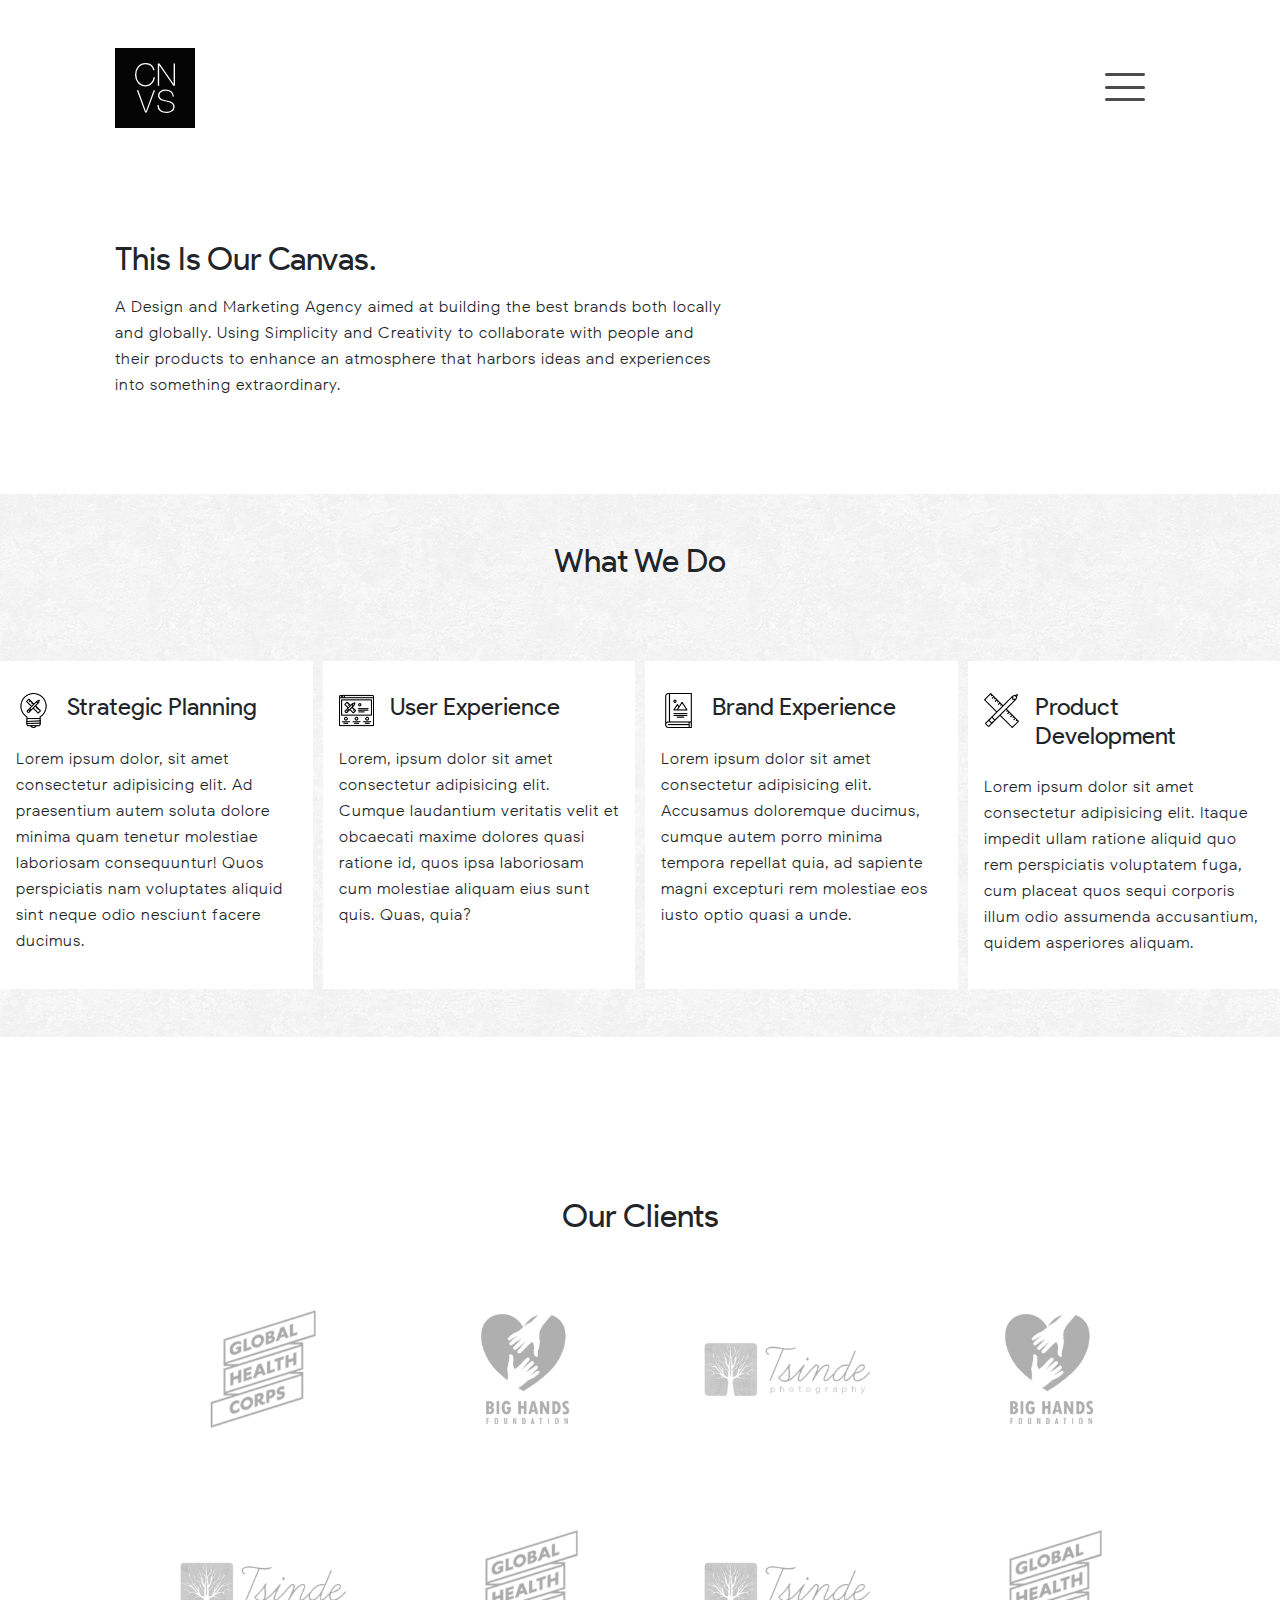
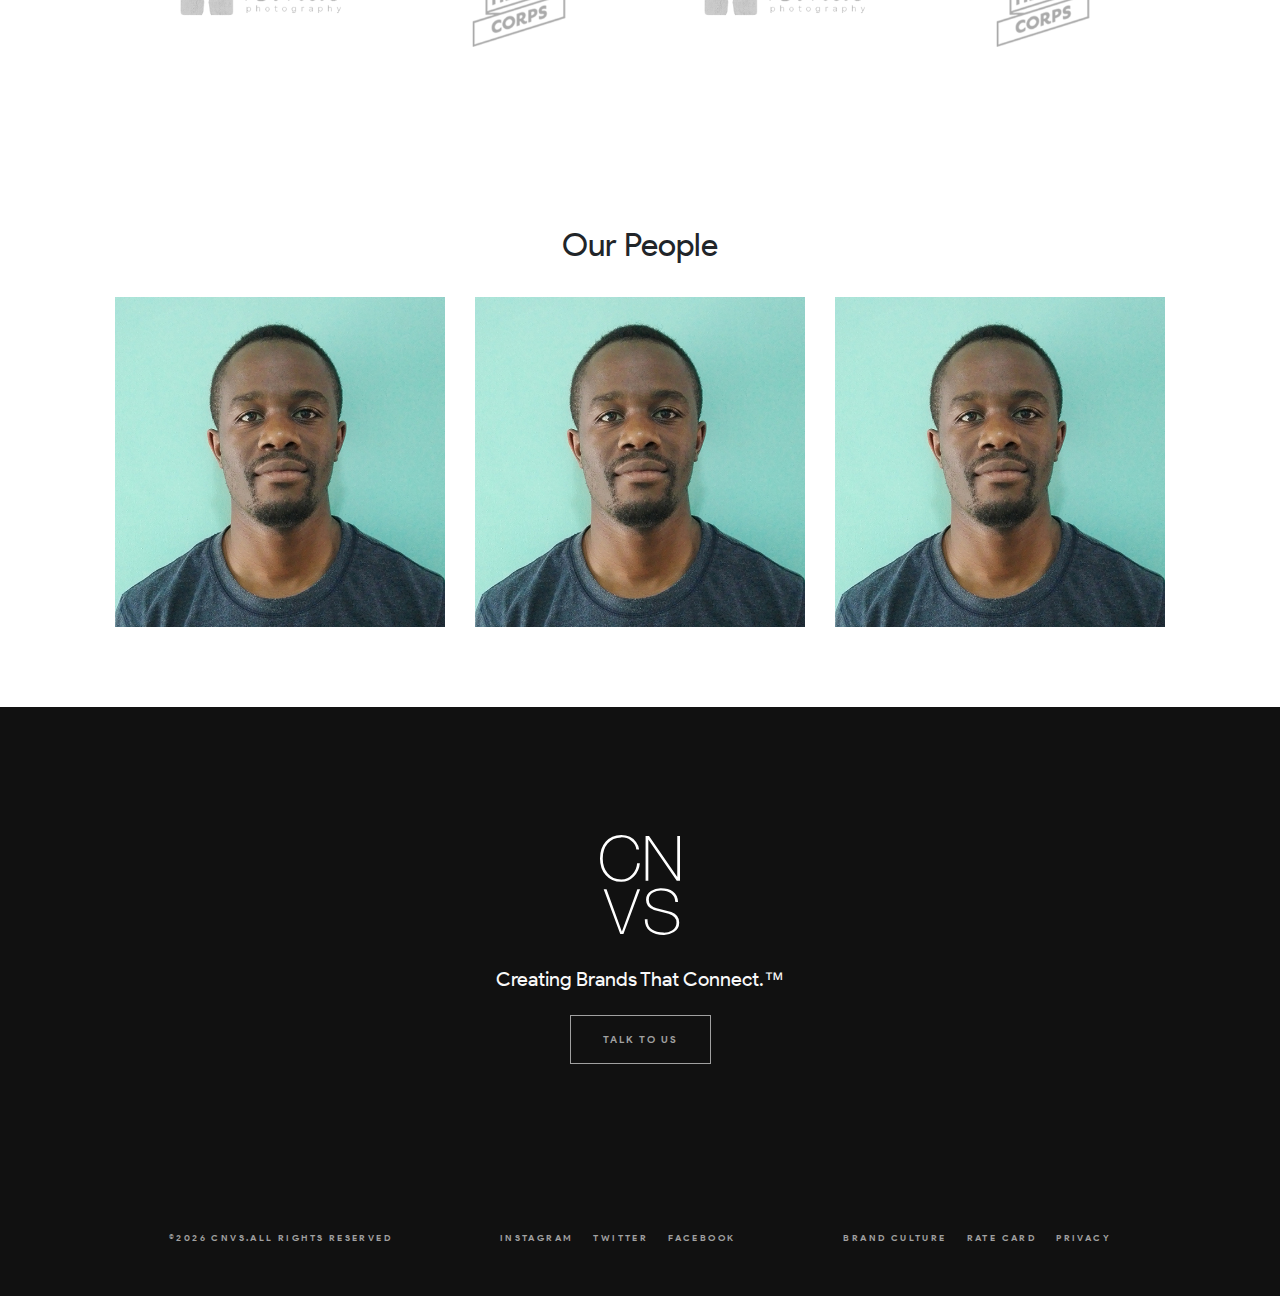
<file: about.html>
<!DOCTYPE html>
<html lang="en">
<head>
    <meta charset="UTF-8">
    <meta name="viewport" content="width=device-width, initial-scale=1.0">
    <meta http-equiv="X-UA-Compatible" content="ie=edge">


    <!---->
    <title>Canvas Agency | Create.Connect</title>
    <!---->
    <link rel="stylesheet" href="css/main.css">
    <link rel="stylesheet" href="css/bootstrap.min.css">
    <link rel="stylesheet" href="css/fontawesome.css">
    <link rel="stylesheet" href="css/owl.carousel.min.css">

    <link rel="shortcut icon" href="img/core-img/favicon.ico" type="image/x-icon">

</head>
<body>
    <!-- Preloader Start -->
    <div id="preloader">
        <div class="cnvs-load"></div>
        <img src="img/core-img/cnvs_favicon.ico" alt="logo">
    </div>

    <!-- ****** Header Area Start ****** -->
    <header class="header_area" id="cnvs-nav-area">
        <div class="container">
            <div class="row">
                <div class="col-12 d-flex cnv_nav">
                    <div class="logo_area">
                        <a class="d-flex align-items-center justify-content-center" href="index.html"><img src="img/core-img/cnvs-logo.svg" alt="logo"></a>
                    </div>
                    <div class="menu-open-close d-flex align-items-center justify-content-center">
                        <div id="nav-icon">
                            <span></span>
                            <span></span>
                            <span></span>
                        </div>
                    </div>
                </div>
            </div>
        </div>
    </header>
    <!-- ****** Header Area End ****** -->

       <!-- ****** Menu Area Start ****** -->
       <div class="cnvs-menu-area">
            
        <!-- Navigation Page Section -->
        <div class="cnvs-main-menu h-100 d-flex align-items-center">
            <div class="container">
                <div class="row">
                    <nav class="navbar navbar-expand-lg">
                        <div class="" id="cnvs-nav">
                            <ul class="navbar-nav" id="fplusNav">
                                <li class="nav-item active">
                                    <a class="nav-link" href="work.html">Work</a>
                                </li>
                                <li class="nav-item">
                                    <a class="nav-link" href="processes.html">Our Process</a>
                                </li>
                                <li class="nav-item">
                                    <a class="nav-link" href="about.html">About</a>
                                </li>
                                <li class="nav-item">
                                    <a class="nav-link" href="contact.html">Contact</a>
                                </li>
                            </ul>
                        </div>
                    </nav>    
                </div>
                <nav class="navbar navbar-expand-lg nav-footnote">
                    <div class="row">
                        <div class="footnote">
                            <div class="social-links">
                                <ul>
                                    <li><a href="https://www.instagram.com/cnvsagency/">Instagram</a></li>
                                    <li><a href="http://">Twitter</a></li>
                                    <li><a href="http://">Facebook</a></li>
                                </ul>
                            </div>
                       </div>
                    </div>
                </nav>
            </div>
            
        </div>
    </div>
    <!-- ****** Menu Area End ****** -->

 

    <!-- ****** Welcome Area Start ****** -->
    <section class="cnvs-hero-area" id="home">
        <div class="container">
            <div class="hero-content-area d-flex justify-content-end">
                <div class="hero-text">
                    <h2>This is Our Canvas.</h2>
                    <p>A Design and Marketing Agency aimed at building the best brands both locally and globally. Using Simplicity and Creativity to collaborate with people and their products to enhance an atmosphere that harbors ideas and experiences into something extraordinary. </p>
                </div>
            </div>
        </div>
    </section>

    <section class="cnvs-services custom-bg"> 
        <div class="container-fluid">
            <div class="services-content-area d-flex ">
                    <div class="col-md-12 services-title ">
                        <h2>What We Do</h2>
                    </div>
                </div>
            </div>
            
                <div class="services-tabs owl-carousel owl-theme">
                    <div class="item">
                        <h4><i><img src="img/brand-icons/039-lightbulb.png" alt="" srcset=""></i>Strategic Planning</h4>
                        <p>Lorem ipsum dolor, sit amet consectetur adipisicing elit. Ad praesentium autem soluta dolore minima quam tenetur molestiae laboriosam consequuntur! Quos perspiciatis nam voluptates aliquid sint neque odio nesciunt facere ducimus.</p>
                    </div>
                    <div class="item">
                        <h4><i><img src="img/brand-icons/035-website.png" alt="" srcset=""></i> User Experience</h4>
                        <p>Lorem, ipsum dolor sit amet consectetur adipisicing elit. Cumque laudantium veritatis velit et obcaecati maxime dolores quasi ratione id, quos ipsa laboriosam cum molestiae aliquam eius sunt quis. Quas, quia?</p>
                    </div>
                    <div class="item">
                        <h4><i><img src="img/brand-icons/002-book.png" alt="" srcset=""></i>Brand Experience</h4>
                        <p>Lorem ipsum dolor sit amet consectetur adipisicing elit. Accusamus doloremque ducimus, cumque autem porro minima tempora repellat quia, ad sapiente magni excepturi rem molestiae eos iusto optio quasi a unde.</p>
                    </div>
                    <div class="item">
                        <h4><i><img src="img/brand-icons/016-pencil.png" alt="" srcset=""></i>Product Development</h4>
                        <p>Lorem ipsum dolor sit amet consectetur adipisicing elit. Itaque impedit ullam ratione aliquid quo rem perspiciatis voluptatem fuga, cum placeat quos sequi corporis illum odio assumenda accusantium, quidem asperiores aliquam.</p>
                    </div>
                    <div class="item">
                        <h4><i><img src="img/brand-icons/041-vector.png" alt="" srcset=""></i>Service 5</h4>
                        <p>Lorem ipsum dolor sit, amet consectetur adipisicing elit. A labore et tempora, maxime, unde aliquid earum adipisci neque placeat sunt mollitia ducimus provident facere omnis. Nemo dolore debitis vel! Libero.</p>
                    </div>
                    <div class="item">
                        <h4><i><img src="img/brand-icons/044-coffee cup.png" alt="" srcset=""></i>Service 6</h4>
                        <p>Lorem ipsum, dolor sit amet consectetur adipisicing elit. Vel nesciunt praesentium nisi mollitia, aperiam ea voluptatibus, sequi quo maiores in itaque vero commodi enim beatae perferendis dolorum quos dicta? Dolor.</p>
                    </div>
            </div> 
            
    
    </section>

    <!-- <section class="cnvs-services bg-gray">
        <div class="container">
         <div class="services-content-area d-flex ">
                <div class="row">
                    <div class="col-md-12 services-title">
                        <h2>What We Do</h2>
                    </div>
                <div class="col-md-4">
                    <div class="service-area">
                        <h5>1. Strategy & Content</h5>
                        <li>Content Strategy</li>
                        <li>Content Marketing</li>
                        <li>Brand Guidelines</li>
                        <li>Brand Development</li>
                        <li>Content Strategy</li>
                    </div>
                </div>
               <div class="col-md-4">
                <div class="service-area">
                    <h5>2. Design</h5>
                    <li>Content Strategy</li>
                    <li>Content Marketing</li>
                    <li>Content Strategy</li>
                    <li>Content Strategy</li>
                    <li>Content Strategy</li>
                </div>
               </div>
                <div class="col-md-4">
                    <div class="service-area">
                        <h5>3. Development</h5>
                        <li>Content Strategy</li>
                        <li>Content Marketing</li>
                        <li>Content Strategy</li>
                        <li>Content Strategy</li>
                        <li>Content Strategy</li>
                    </div>
                </div>
                <div class="col-md-4">
                    <div class="service-area">
                        <h5>4. Problem</h5>
                        <li>Content Strategy</li>
                        <li>Content Marketing</li>
                        <li>Content Strategy</li>
                        <li>Content Strategy</li>
                        <li>Content Strategy</li>
                    </div>
                </div>
               <div class="col-md-4">
                <div class="service-area">
                    <h5>5. Insight</h5>
                    <li>Content Strategy</li>
                        <li>Content Marketing</li>
                        <li>Content Strategy</li>
                        <li>Content Strategy</li>
                        <li>Content Strategy</li>
                </div>
               </div>
                <div class="col-md-4">
                    <div class="service-area">
                        <h5>6. Solution</h5>
                        <li>Content Strategy</li>
                        <li>Content Marketing</li>
                        <li>Content Strategy</li>
                        <li>Content Strategy</li>
                        <li>Content Strategy</li>
                    </div>
                </div> 
            </div>
        </div>
    </div>
    </section> -->

    <section class="cnvs-clients-area d-flex">
        <div class="container">
        <div class="row">
            <div class="col-md-12 profiles-title d-flex justify-content-center">
                <h2>Our Clients</h2>
            </div>
            <div class="logos">
                <div class="col-12">
                    <div class="cnvs-clients-logo d-flex">
                        <div class="row">
                        <!-- Single clients -->
                        <div class="single-clients-logo col-md-3">
                            <a href="#"><img src="img/clients-img/1.png" alt="Global Health Corps" title="Global Health Corps"></a>
                        </div>
                        <!-- Single clients -->
                        <div class="single-clients-logo col-md-3">
                            <a href="#"><img src="img/clients-img/3.png" alt="Big Hands Foundation" title="Big Hands Foundation"></a>
                        </div>
                        <!-- Single clients -->
                        <div class="single-clients-logo col-md-3">
                            <a href="#"><img src="img/clients-img/2.png" alt=""></a>
                        </div>
                        <!-- Single clients -->
                        <div class="single-clients-logo col-md-3">
                            <a href="#"><img src="img/clients-img/3.png" alt=""></a>
                        </div>
                        <!-- Single clients -->
                        <div class="single-clients-logo col-md-3">
                            <a href="#"><img src="img/clients-img/2.png" alt=""></a>
                        </div>
                        <div class="single-clients-logo col-md-3">
                            <a href="#"><img src="img/clients-img/1.png" alt=""></a>
                        </div> 
                        <div class="single-clients-logo col-md-3">
                            <a href="#"><img src="img/clients-img/2.png" alt=""></a>
                        </div> 
                        <div class="single-clients-logo col-md-3">
                            <a href="#"><img src="img/clients-img/1.png" alt=""></a>
                        </div>  
                    </div>
                    </div>
                </div> 
            </div>

</section>

    <section class="profiles-content-area d-flex">
            <div class="container">
            <div class="row">
                <div class="col-md-12 profiles-title d-flex justify-content-center">
                    <h2>Our People</h2>
                </div>
            <div class="col-md-4">
                <div class="profile-area">
                    <img src="img/Avatar.jpg" alt="" srcset="">
                    <div class="overlay">
                        <div class="text">
                            <h5>Christopher Manda</h5>
                            <span>Co-Founder</span>
                            <span><i class="fa fa-instagram">FB</i>
                                  <em>TW</em>
                                  <em>IG</em>
                            </span>
                        </div>
                      </div>
                </div>
            </div>
           <div class="col-md-4">
            <div class="profile-area">
                <img src="img/Avatar.jpg" alt="" srcset="">
                <div class="overlay">
                    <div class="text">
                        <h5>Christopher Manda</h5>
                        <span>Creative Director</span>
                        <span><em>FB</em>
                              <em>TW</em>
                              <em>IG</em>
                        </span>
                    </div>
                  </div>
            </div>
           </div>
            <div class="col-md-4">
                <div class="profile-area">
                    <img src="img/Avatar.jpg" alt="" srcset="">
                    <div class="overlay">
                        <div class="text">
                            <h5>Christopher Manda</h5>
                            <span>Graphic Designer</span>
                            <span><em>FB</em>
                                  <em>TW</em>
                                  <em>IG</em>
                            </span>
                        </div>
                      </div>
                </div>
            </div>
        </div>
    </div>
        </div>
    </section>

 <!-- ****** Footer Area Start ****** -->
 <footer class="cnvs-footer-area">
    <div class="container">
        <div class="row">
            <div class="footnote-label col-md-12 d-flex justify-content-center">
                <img src="./img/core-img/cnvs-logo.svg" alt="CNVS">
                <h5>Creating Brands that Connect.&trade;</h5>
                <a class="btn talk-more-btn" href="contact.html">Talk to Us</a>
            </div>
        </div>
        <div class="footnote">
            <div class="copyright">
                <li><a href="http://">&copy;<script>document.write(new Date().getFullYear());</script> CNVS.All rights reserved</a></li>
             </div>
             <div class="social-links">
                 <ul>
                     <li><a href="https://www.instagram.com/cnvsagency/">Instagram</a></li>
                     <li><a href="http://">Twitter</a></li>
                     <li><a href="http://">Facebook</a></li>
                 </ul>
             </div>

             <div class="about-links">
                <ul>
                    <li><a href="http://">Brand Culture</a></li>
                    <li><a href="http://">Rate Card</a></li>
                    <li><a href="http://">Privacy</a></li>
                </ul>
            </div>
        </div>
    </div>
</footer>
<!-- ****** Footer Area End ****** -->

</body>



<!--Jquery-3.4.1-->
<script src="js/navbar-scroll.js"></script>
<script src="js/jquery-2.2.4.min.js"></script>
<script src="js/fontawesome.min.js"></script>
<script src="js/popper.min.js"></script>
<script src="js/bootstrap.min.js"></script>
<script src="js/plugins.js"></script>
<script src="js/custom.js"></script>
<script src="js/owl.carousel.js"></script>
<script>
    $('.owl-carousel').owlCarousel({
    margin:10,
    nav:true,
    responsive:{
        0:{
            items:1
        },
        600:{
            items:2
        },
        1000:{
            items:4
        }
    }
})
</script>

</html>
</file>
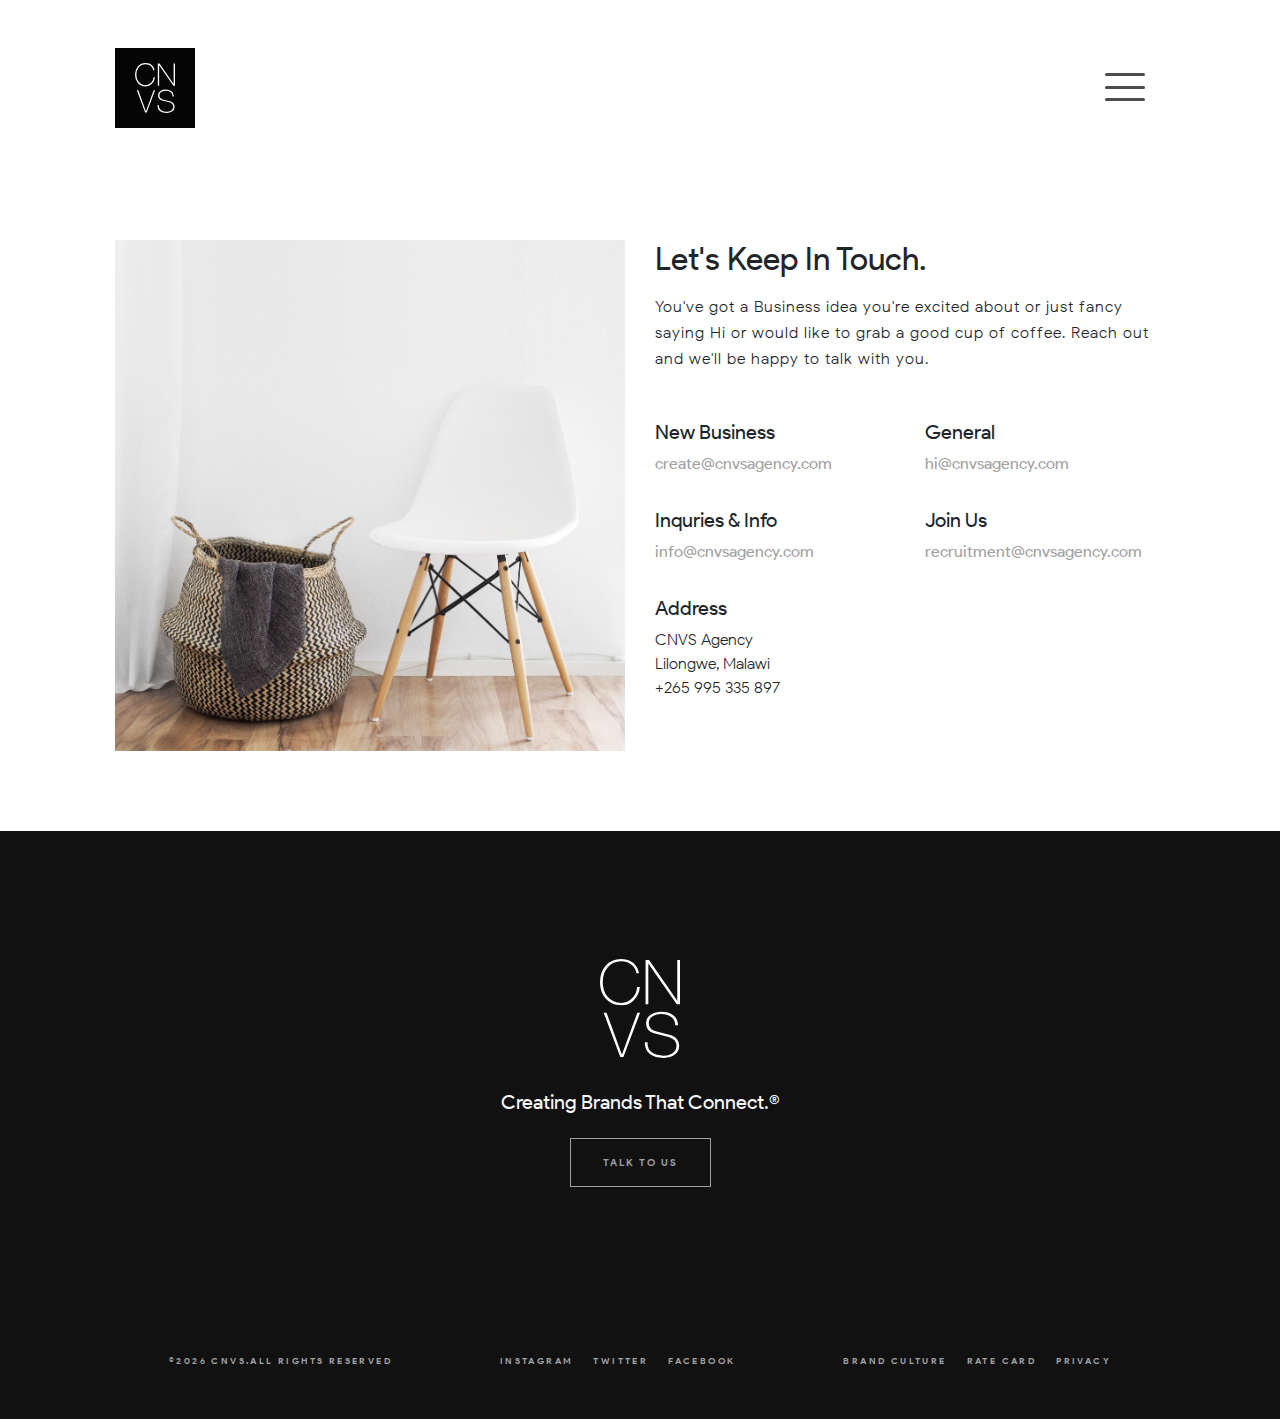
<file: contact.html>
<!DOCTYPE html>
<html lang="en">
<head>
    <meta charset="UTF-8">
    <meta name="viewport" content="width=device-width, initial-scale=1.0">
    <meta http-equiv="X-UA-Compatible" content="ie=edge">


    <!---->
    <title>Canvas Agency | Create.Connect</title>
    <!---->
    <link rel="stylesheet" href="css/main.css">
    <link rel="stylesheet" href="css/bootstrap.min.css">

    <link rel="shortcut icon" href="img/core-img/favicon.ico" type="image/x-icon">
    
</head>
<body>
    <!-- Preloader Start -->
    <div id="preloader">
        <div class="cnvs-load"></div>
        <img src="img/core-img/cnvs_favicon.ico" alt="logo">
    </div>

    <!-- ****** Header Area Start ****** -->
    <header class="header_area" id="cnvs-nav-area">
        <div class="container">
            <div class="row">
                <div class="col-12 d-flex cnv_nav">
                    <div class="logo_area">
                        <a class="d-flex align-items-center justify-content-center" href="index.html"><img src="img/core-img/cnvs-logo.svg" alt="logo"></a>
                    </div>
                    <div class="menu-open-close d-flex align-items-center justify-content-center">
                        <div id="nav-icon">
                            <span></span>
                            <span></span>
                            <span></span>
                        </div>
                    </div>
                </div>
            </div>
        </div>
    </header>
    <!-- ****** Header Area End ****** -->

        <!-- ****** Menu Area Start ****** -->
        <div class="cnvs-menu-area">
            
            <!-- Navigation Page Section -->
        <div class="cnvs-main-menu h-100 d-flex align-items-center">
            <div class="container">
                <div class="row">
                    <nav class="navbar navbar-expand-lg">
                        <div class="" id="cnvs-nav">
                            <ul class="navbar-nav" id="fplusNav">
                                <li class="nav-item active">
                                    <a class="nav-link" href="work.html">Work</a>
                                </li>
                                <li class="nav-item">
                                    <a class="nav-link" href="processes.html">Our Process</a>
                                </li>
                                <li class="nav-item">
                                    <a class="nav-link" href="about.html">About</a>
                                </li>
                                <li class="nav-item">
                                    <a class="nav-link" href="contact.html">Contact</a>
                                </li>
                            </ul>
                        </div>
                    </nav>    
                </div>
                <nav class="navbar navbar-expand-lg nav-footnote">
                    <div class="row">
                        <div class="footnote">
                            <div class="social-links">
                                <ul>
                                    <li><a href="https://www.instagram.com/cnvsagency/">Instagram</a></li>
                                    <li><a href="http://">Twitter</a></li>
                                    <li><a href="http://">Facebook</a></li>
                                </ul>
                            </div>
                       </div>
                    </div>
                </nav>
            </div>
            
        </div>
        </div>
        <!-- ****** Menu Area End ****** -->


    <!-- ****** Welcome Area Start ****** -->



    <section class="cnvs-contact-us-area bg-white" id="about">
        <div class="container">
            <div class="about-us-content wow fadeInLeftBig" data-wow-delay="0.5">
                <div class="row">
                    <div class="col-12 col-md-6">
                        <div class="about-us-thumb wow fadeIn" data-wow-delay="0.8s">
                            <img src="img/bg-03.jpg" alt="">
                        </div>
                    </div>
                    <div class="col-12 col-md-6">
                        <div class="about-us-text wow fadeIn" data-wow-delay="1.3s">
                            <h2>Let's keep in touch. </h2>
                            <p>You've got a Business idea you're excited about or just fancy saying Hi or would like to grab a good cup of coffee. Reach out and we'll be happy to talk with you.</p>
                            <div class="mail-to-section">
                                <div class="row">
                                    <div class="col-md-6">
                                        <div class="mail-to">
                                            <h5>New Business</h5>
                                            <a href="mailto:create@cnvsagency.com">create@cnvsagency.com</a>
                                        </div>
                                    </div>
                                    <div class="col-md-6">
                                        <div class="mail-to">
                                            <h5>General</h5>
                                            <a href="mailto:hi@cnvsagency.com">hi@cnvsagency.com</a>
                                        </div>
                                    </div>
                                    <div class="col-md-6">
                                        <div class="mail-to">
                                            <h5>Inquries & Info</h5>
                                            <a href="mailto:info@cnvsagency.com">info@cnvsagency.com</a>
                                        </div>
                                    </div>
                                    <div class="col-md-6">
                                        <div class="mail-to">
                                            <h5>Join Us</h5>
                                            <a href="mailto:recruitment@cnvsagency.com">recruitment@cnvsagency.com</a>
                                        </div>
                                    </div>
                                </div>
                                <div class="row">
                                    <div class="col-md-6">
                                        <div class="mail-to">
                                            <h5>Address</h5>
                                            <ul>
                                                <li>CNVS Agency</li>
                                                <li>Lilongwe, Malawi</li>
                                                <li>+265 995 335 897</li>
                                            </ul>
                                        </div>
                                    </div>
                                </div>
                            </div>
                        </div>
                    </div>
                </div>
            </div>
        </div>
    </section>
    <!-- ****** About Us Area End ****** -->

    <!-- ****** Footer Area Start ****** -->
    <footer class="cnvs-footer-area">
        <div class="container">
            <div class="row">
                <div class="footnote-label col-md-12 d-flex justify-content-center">
                    <img src="./img/core-img/cnvs-logo.svg" alt="CNVS">
                    <h5>Creating Brands that Connect.&reg;</h5>
                    <a class="btn talk-more-btn" href="contact.html">Talk to Us</a>
                </div>
            </div>
            <div class="footnote">
                <div class="copyright">
                    <li><a href="http://">&copy;<script>document.write(new Date().getFullYear());</script> CNVS.All rights reserved</a></li>
                 </div>
                 <div class="social-links">
                     <ul>
                         <li><a href="https://www.instagram.com/cnvsagency/">Instagram</a></li>
                         <li><a href="http://">Twitter</a></li>
                         <li><a href="http://">Facebook</a></li>
                     </ul>
                 </div>

                 <div class="about-links">
                    <ul>
                        <li><a href="http://">Brand Culture</a></li>
                        <li><a href="http://">Rate Card</a></li>
                        <li><a href="http://">Privacy</a></li>
                    </ul>
                </div>
            </div>
        </div>
    </footer>
    <!-- ****** Footer Area End ****** -->

</body>



<!--Jquery-3.4.1-->
<script src="js/navbar-scroll.js"></script>
<script src="js/jquery-2.2.4.min.js"></script>
<script src="js/popper.min.js"></script>
<script src="js/bootstrap.min.js"></script>
<script src="js/plugins.js"></script>
<script src="js/custom.js"></script>



</html>
</file>
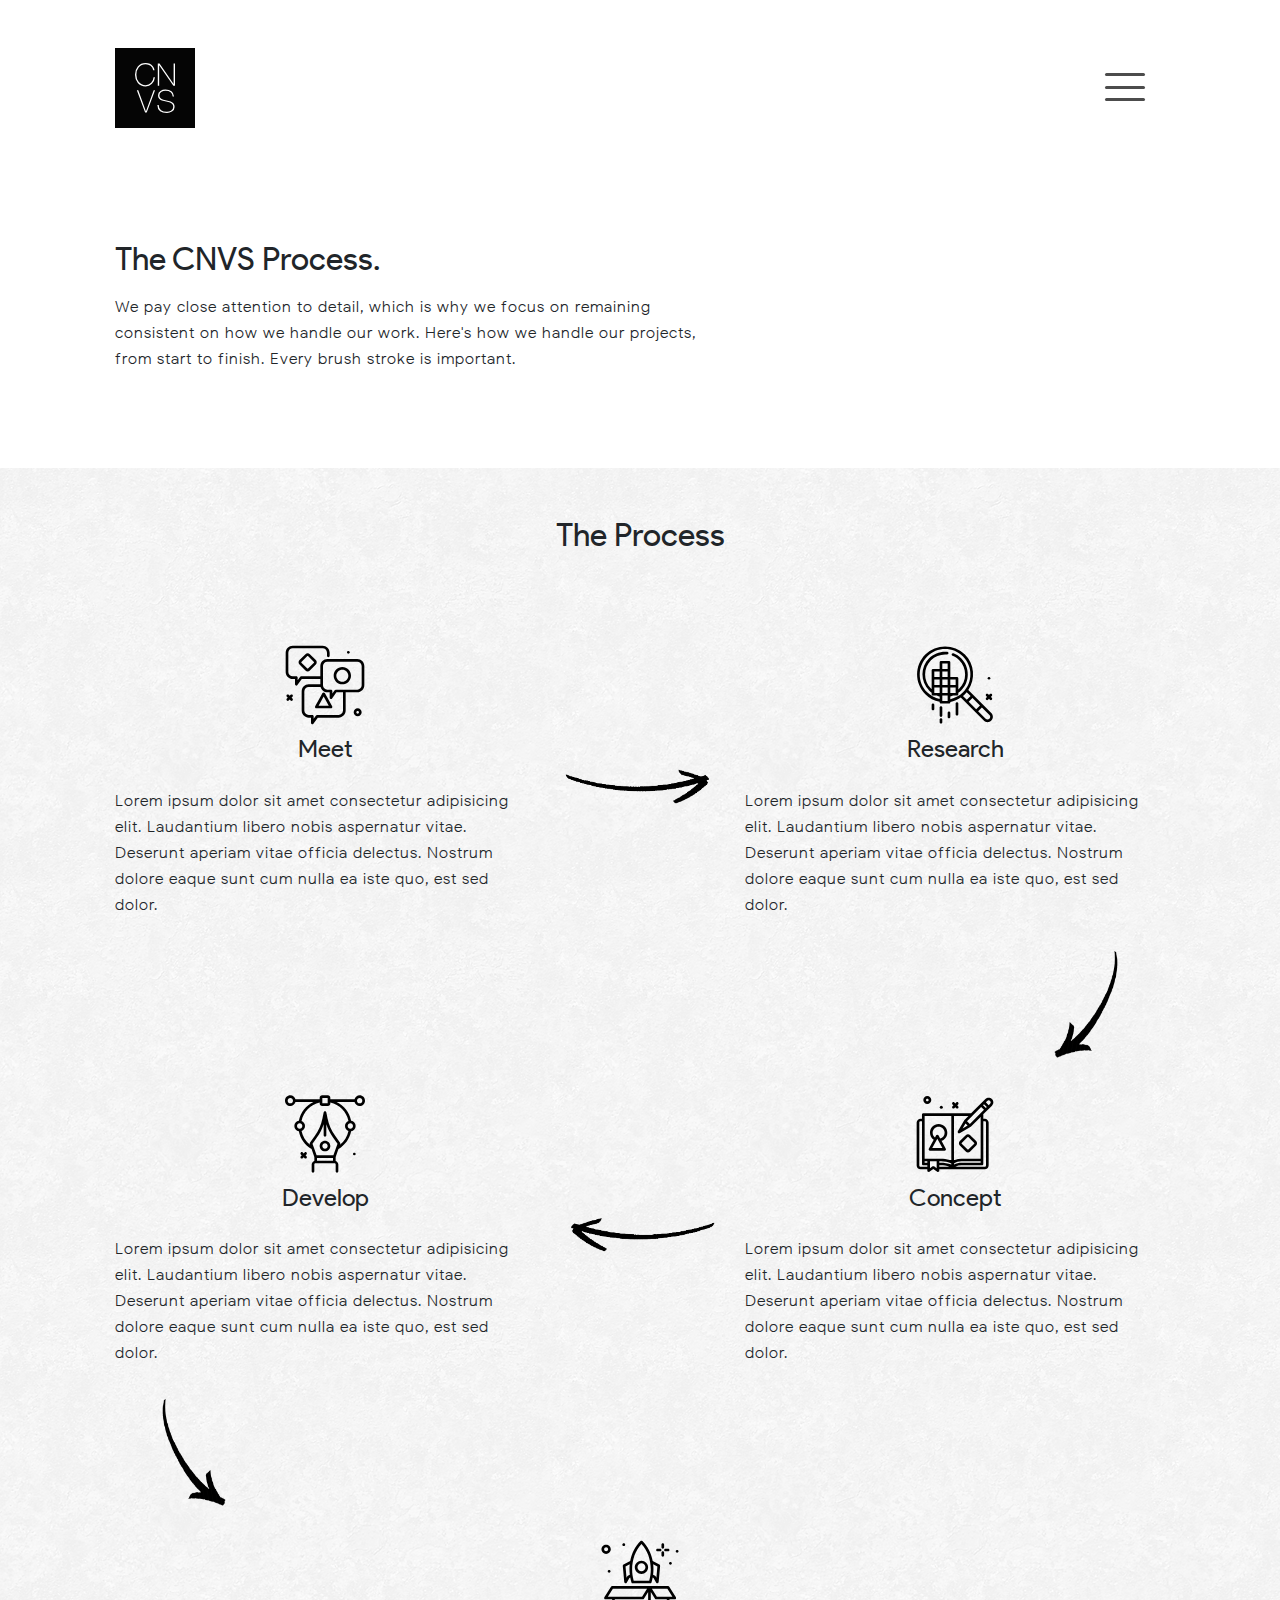
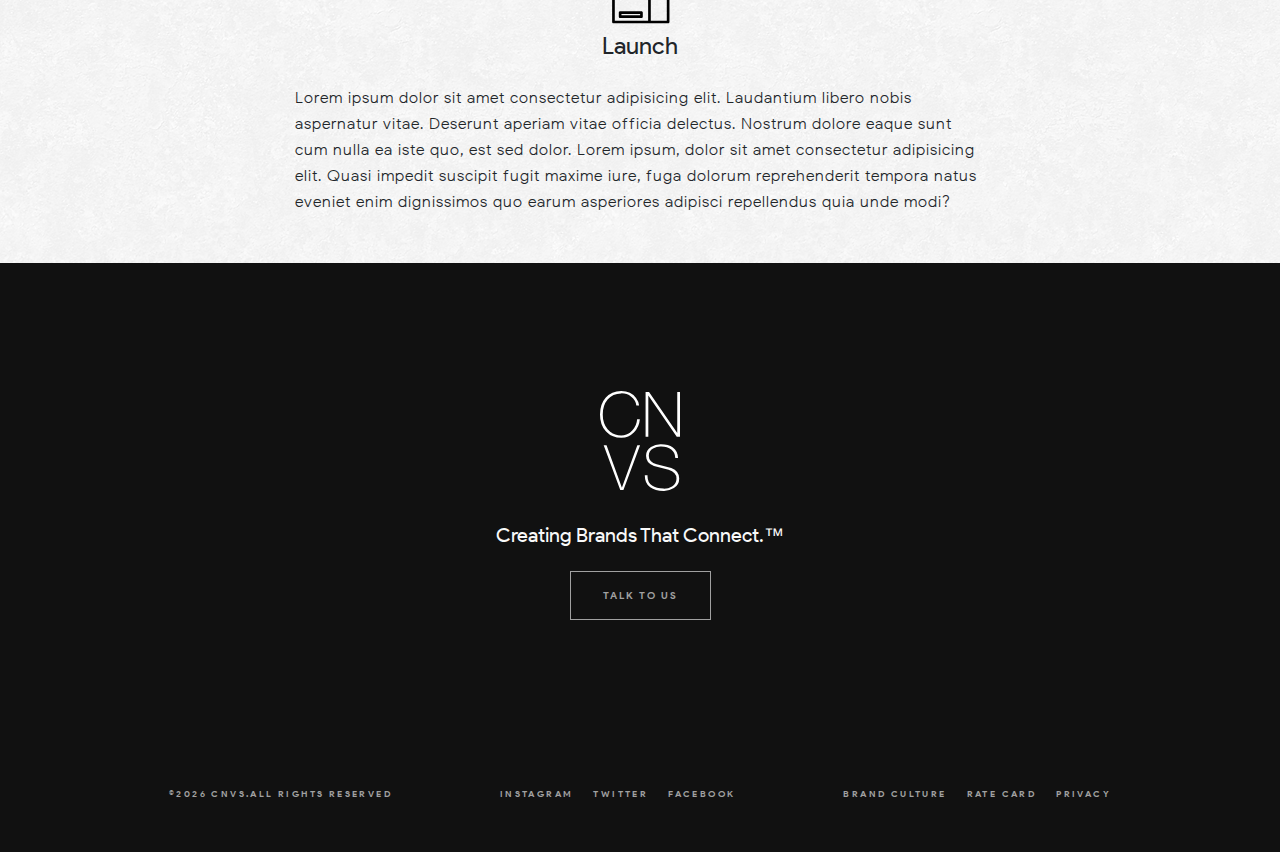
<file: processes.html>
<!DOCTYPE html>
<html lang="en">
<head>
    <meta charset="UTF-8">
    <meta name="viewport" content="width=device-width, initial-scale=1.0">
    <meta http-equiv="X-UA-Compatible" content="ie=edge">


    <!---->
    <title>Canvas Agency | Create.Connect</title>
    <!---->
    <link rel="stylesheet" href="css/main.css">
    <link rel="stylesheet" href="css/bootstrap.min.css">
    <link rel="stylesheet" href="css/fontawesome.css">
    <link rel="stylesheet" href="css/owl.carousel.min.css">

    <link rel="shortcut icon" href="img/core-img/favicon.ico" type="image/x-icon">

</head>
<body>
    <!-- Preloader Start -->
    <div id="preloader">
        <div class="cnvs-load"></div>
        <img src="img/core-img/cnvs_favicon.ico" alt="logo">
    </div>

    <!-- ****** Header Area Start ****** -->
    <header class="header_area" id="cnvs-nav-area">
        <div class="container">
            <div class="row">
                <div class="col-12 d-flex cnv_nav">
                    <div class="logo_area">
                        <a class="d-flex align-items-center justify-content-center" href="index.html"><img src="img/core-img/cnvs-logo.svg" alt="logo"></a>
                    </div>
                    <div class="menu-open-close d-flex align-items-center justify-content-center">
                        <div id="nav-icon">
                            <span></span>
                            <span></span>
                            <span></span>
                        </div>
                    </div>
                </div>
            </div>
        </div>
    </header>
    <!-- ****** Header Area End ****** -->

       <!-- ****** Menu Area Start ****** -->
       <div class="cnvs-menu-area">
            
        <!-- Navigation Page Section -->
        <div class="cnvs-main-menu h-100 d-flex align-items-center">
            <div class="container">
                <div class="row">
                    <nav class="navbar navbar-expand-lg">
                        <div class="" id="cnvs-nav">
                            <ul class="navbar-nav" id="fplusNav">
                                <li class="nav-item active">
                                    <a class="nav-link" href="work.html">Work</a>
                                </li>
                                <li class="nav-item">
                                    <a class="nav-link" href="processes.html">Our Process</a>
                                </li>
                                <li class="nav-item">
                                    <a class="nav-link" href="about.html">About</a>
                                </li>
                                <li class="nav-item">
                                    <a class="nav-link" href="contact.html">Contact</a>
                                </li>
                            </ul>
                        </div>
                    </nav>    
                </div>
                <nav class="navbar navbar-expand-lg nav-footnote">
                    <div class="row">
                        <div class="footnote">
                            <div class="social-links">
                                <ul>
                                    <li><a href="https://www.instagram.com/cnvsagency/">Instagram</a></li>
                                    <li><a href="http://">Twitter</a></li>
                                    <li><a href="http://">Facebook</a></li>
                                </ul>
                            </div>
                       </div>
                    </div>
                </nav>
            </div>
            
        </div>
    </div>
    <!-- ****** Menu Area End ****** -->

 

    <!-- ****** Welcome Area Start ****** -->
    <section class="cnvs-hero-area" id="home">
        <div class="container">
            <div class="hero-content-area d-flex justify-content-end">
                <div class="hero-text">
                    <h2>The CNVS Process.</h2>
                    <p>We pay close attention to detail, which is why we focus on remaining consistent on how we handle our work. Here's how we handle our projects, from start to finish. Every brush stroke is important.</p>
                </div>
            </div>
        </div>
    </section>

    <section class="cnvs-services cnvs-processes custom-bg "> 
        <div class="container">
            <div class="services-content-area d-flex ">
                    <div class="col-md-12 services-title ">
                        <h2>The Process</h2>
                    </div>
                </div>
            </div>
            

            <div class="cnvs-process-flow">
                <div class="container">

                    <div class="row process-section">
                        <div class="col-md-5">
                            <div class="process-item">
                                <img src="img/process/040-chat.svg" alt="Meet" class="process-item-img">
                                <h4>Meet</h4>
                                <p>Lorem ipsum dolor sit amet consectetur adipisicing elit. Laudantium libero nobis aspernatur vitae. Deserunt aperiam vitae officia delectus. Nostrum dolore eaque sunt cum nulla ea iste quo, est sed dolor.</p>
                            </div>
                        </div>

                        <div class="col-md-2">
                            <div class="process-flow d-flex align-items-center justify-content-center">
                                <img src="img/arrow-right.png" alt="" class="arrow-right og-img"> 
                                <img src="img/arrow-right.png" alt="" class="arrow-right mob-img"> 
                            </div>
                        </div>

                        <div class="col-md-5">
                            <div class="process-item">
                                <img src="img/process/002-colors.svg" alt="Research" class="process-item-img">
                                <h4>Research</h4>
                                <p>Lorem ipsum dolor sit amet consectetur adipisicing elit. Laudantium libero nobis aspernatur vitae. Deserunt aperiam vitae officia delectus. Nostrum dolore eaque sunt cum nulla ea iste quo, est sed dolor.</p>
                            </div>
                        </div>
                    </div>


                    <div class="row process-section-end">
                        <div class="col-md-2">
                            <div class="process-flow d-flex align-items-end justify-content-end">
                                <img src="img/arrow-left-across.png" alt="" class="og-img">
                                <img src="img/arrow-left.png" alt="" class="arrow-left mob-img">
                            </div>
                        </div>
                    </div>


                    <div class="row process-section">
                        <div class="col-md-5">
                            <div class="process-item">
                                <img src="img/process/030-pen tip.svg" alt="Develop" class="process-item-img">
                                <h4>Develop</h4>
                                <p>Lorem ipsum dolor sit amet consectetur adipisicing elit. Laudantium libero nobis aspernatur vitae. Deserunt aperiam vitae officia delectus. Nostrum dolore eaque sunt cum nulla ea iste quo, est sed dolor.</p>
                            </div>
                        </div>

                        <div class="col-md-2">
                            <div class="process-flow d-flex align-items-center justify-content-center">
                                <img src="img/arrow-left.png" alt="" class="og-img">
                                <img src="img/arrow-right.png" alt="" class="arrow-right mob-img"> 
                            </div>
                        </div>

                        <div class="col-md-5">
                            <div class="process-item">
                                <img src="img/process/041-sketchbook.svg" alt="Concept" class="process-item-img">
                                <h4>Concept</h4>
                                <p>Lorem ipsum dolor sit amet consectetur adipisicing elit. Laudantium libero nobis aspernatur vitae. Deserunt aperiam vitae officia delectus. Nostrum dolore eaque sunt cum nulla ea iste quo, est sed dolor.</p>
                            </div>
                        </div>
                    </div>


                    <div class="row">
                        <div class="col-md-2">
                            <div class="process-flow d-flex align-items-end justify-content-end">
                                <img src="img/arrow-right-across.png" alt="->" class="og-img">
                                <img src="img/arrow-left.png" alt="" class="arrow-left mob-img">
                            </div>
                        </div>
                    </div>


                    <div class="row">
                        <div class="col-md-2"></div>
                        <div class="col-md-8">
                            <div class="process-item">
                                <img src="img/process/039-delivery.svg" alt="Launch" class="process-item-img">
                                <h4>Launch</h4>
                                <p>Lorem ipsum dolor sit amet consectetur adipisicing elit. Laudantium libero nobis aspernatur vitae. Deserunt aperiam vitae officia delectus. Nostrum dolore eaque sunt cum nulla ea iste quo, est sed dolor. Lorem ipsum, dolor sit amet consectetur adipisicing elit. Quasi impedit suscipit fugit maxime iure, fuga dolorum reprehenderit tempora natus eveniet enim dignissimos quo earum asperiores adipisci repellendus quia unde modi?</p>
                            </div>
                        </div>
                        <div class="col-md-2"></div>
                    </div>
                </div>
            </div> 
            
    
    </section>

    <!-- <section class="cnvs-services bg-gray">
        <div class="container">
         <div class="services-content-area d-flex ">
                <div class="row">
                    <div class="col-md-12 services-title">
                        <h2>What We Do</h2>
                    </div>
                <div class="col-md-4">
                    <div class="service-area">
                        <h5>1. Strategy & Content</h5>
                        <li>Content Strategy</li>
                        <li>Content Marketing</li>
                        <li>Brand Guidelines</li>
                        <li>Brand Development</li>
                        <li>Content Strategy</li>
                    </div>
                </div>
               <div class="col-md-4">
                <div class="service-area">
                    <h5>2. Design</h5>
                    <li>Content Strategy</li>
                    <li>Content Marketing</li>
                    <li>Content Strategy</li>
                    <li>Content Strategy</li>
                    <li>Content Strategy</li>
                </div>
               </div>
                <div class="col-md-4">
                    <div class="service-area">
                        <h5>3. Development</h5>
                        <li>Content Strategy</li>
                        <li>Content Marketing</li>
                        <li>Content Strategy</li>
                        <li>Content Strategy</li>
                        <li>Content Strategy</li>
                    </div>
                </div>
                <div class="col-md-4">
                    <div class="service-area">
                        <h5>4. Problem</h5>
                        <li>Content Strategy</li>
                        <li>Content Marketing</li>
                        <li>Content Strategy</li>
                        <li>Content Strategy</li>
                        <li>Content Strategy</li>
                    </div>
                </div>
               <div class="col-md-4">
                <div class="service-area">
                    <h5>5. Insight</h5>
                    <li>Content Strategy</li>
                        <li>Content Marketing</li>
                        <li>Content Strategy</li>
                        <li>Content Strategy</li>
                        <li>Content Strategy</li>
                </div>
               </div>
                <div class="col-md-4">
                    <div class="service-area">
                        <h5>6. Solution</h5>
                        <li>Content Strategy</li>
                        <li>Content Marketing</li>
                        <li>Content Strategy</li>
                        <li>Content Strategy</li>
                        <li>Content Strategy</li>
                    </div>
                </div> 
            </div>
        </div>
    </div>
    </section> -->


 <!-- ****** Footer Area Start ****** -->
 <footer class="cnvs-footer-area">
    <div class="container">
        <div class="row">
            <div class="footnote-label col-md-12 d-flex justify-content-center">
                <img src="./img/core-img/cnvs-logo.svg" alt="CNVS">
                <h5>Creating Brands that Connect.&trade;</h5>
                <a class="btn talk-more-btn" href="contact.html">Talk to Us</a>
            </div>
        </div>
        <div class="footnote">
            <div class="copyright">
                <li><a href="http://">&copy;<script>document.write(new Date().getFullYear());</script> CNVS.All rights reserved</a></li>
             </div>
             <div class="social-links">
                 <ul>
                     <li><a href="https://www.instagram.com/cnvsagency/">Instagram</a></li>
                     <li><a href="http://">Twitter</a></li>
                     <li><a href="http://">Facebook</a></li>
                 </ul>
             </div>

             <div class="about-links">
                <ul>
                    <li><a href="http://">Brand Culture</a></li>
                    <li><a href="http://">Rate Card</a></li>
                    <li><a href="http://">Privacy</a></li>
                </ul>
            </div>
        </div>
    </div>
</footer>
<!-- ****** Footer Area End ****** -->

</body>



<!--Jquery-3.4.1-->
<script src="js/navbar-scroll.js"></script>
<script src="js/jquery-2.2.4.min.js"></script>
<script src="js/fontawesome.min.js"></script>
<script src="js/popper.min.js"></script>
<script src="js/bootstrap.min.js"></script>
<script src="js/plugins.js"></script>
<script src="js/custom.js"></script>
<script src="js/owl.carousel.js"></script>
<script>
    $('.owl-carousel').owlCarousel({
    margin:10,
    nav:true,
    responsive:{
        0:{
            items:1
        },
        600:{
            items:2
        },
        1000:{
            items:4
        }
    }
})
</script>

</html>
</file>
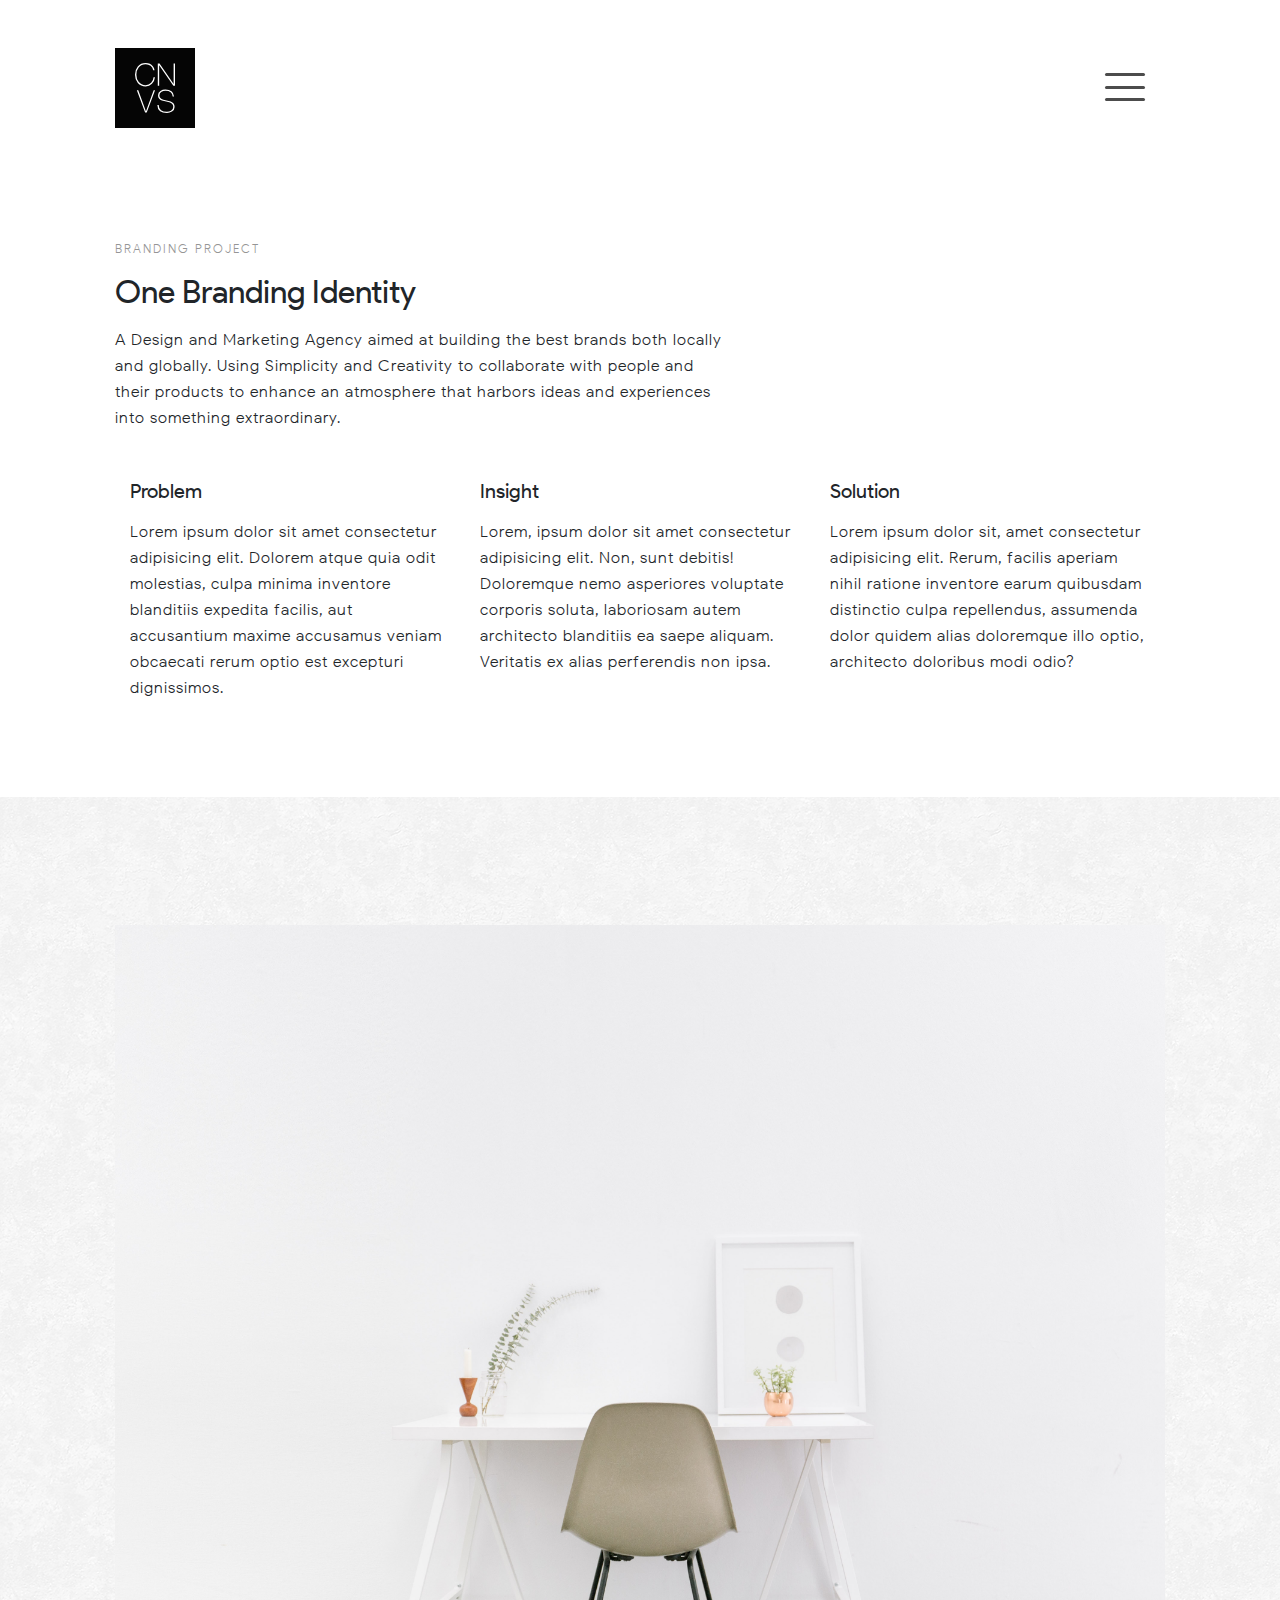
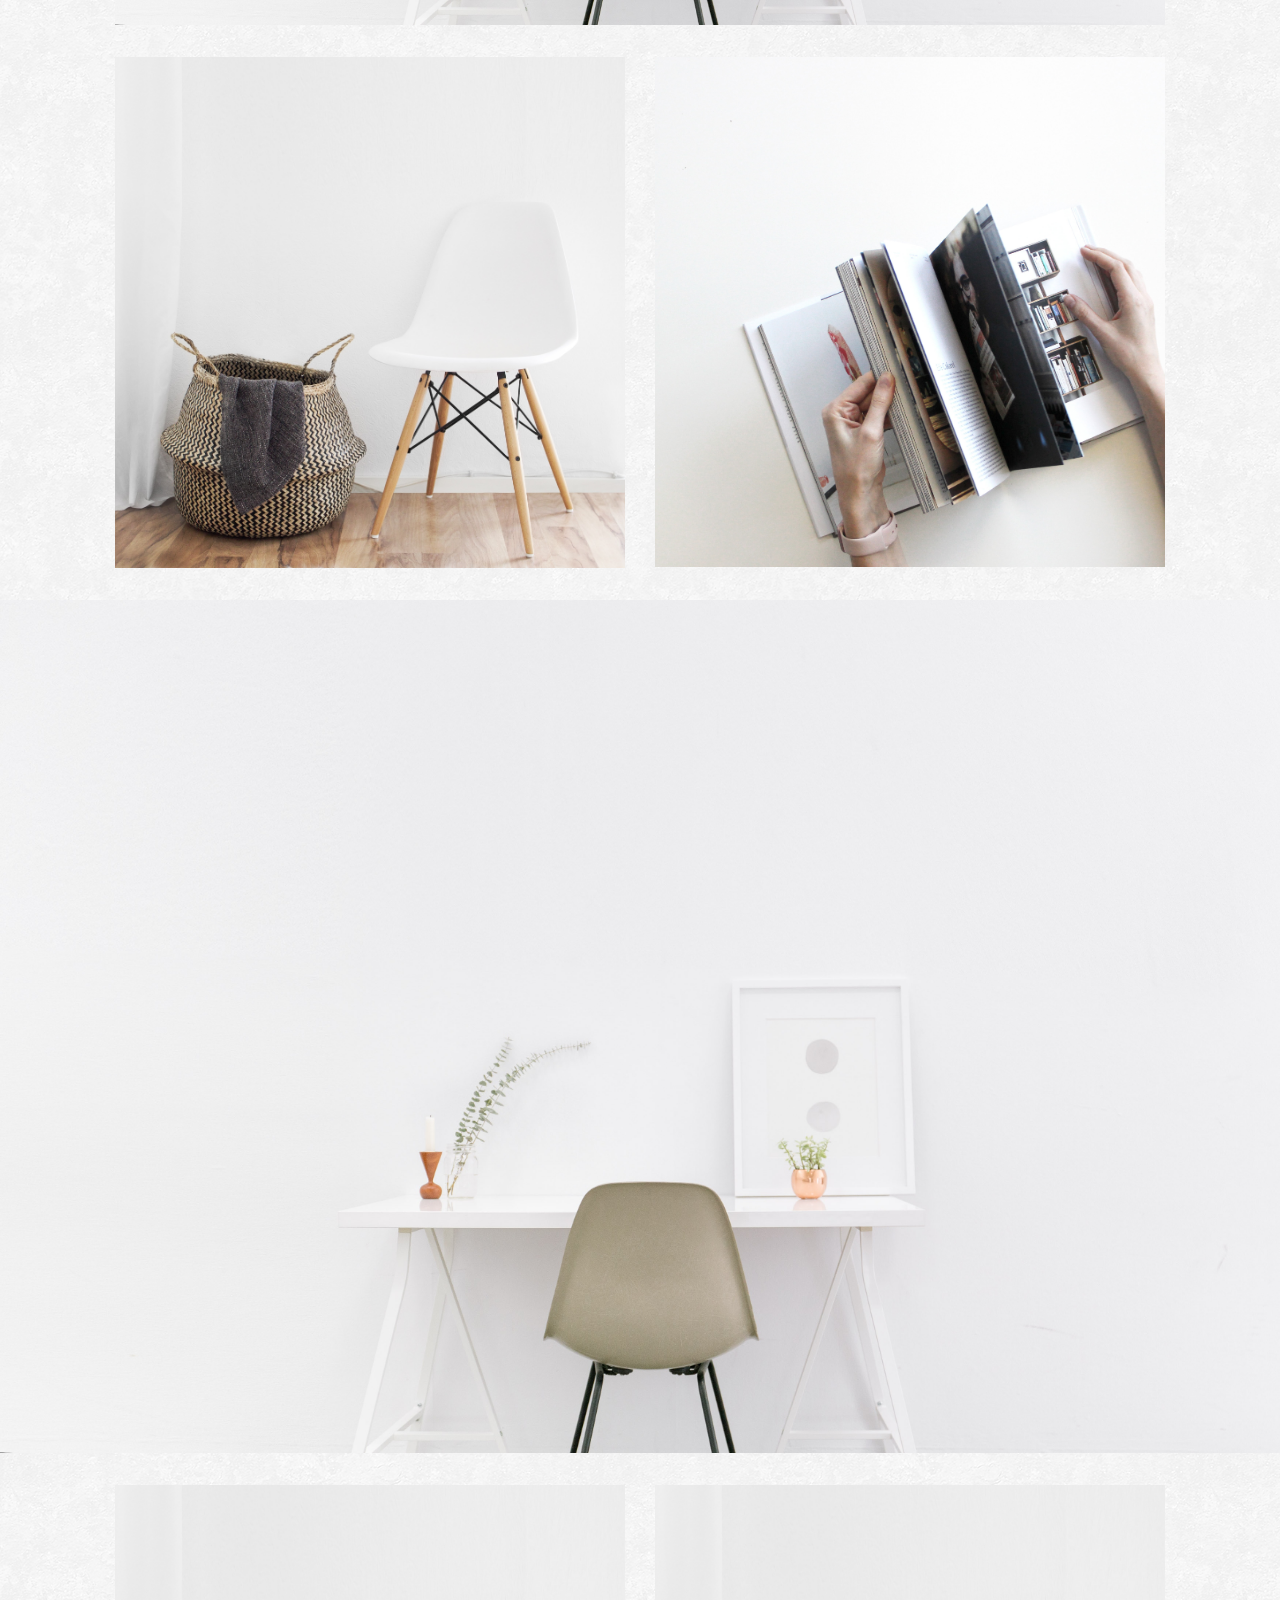
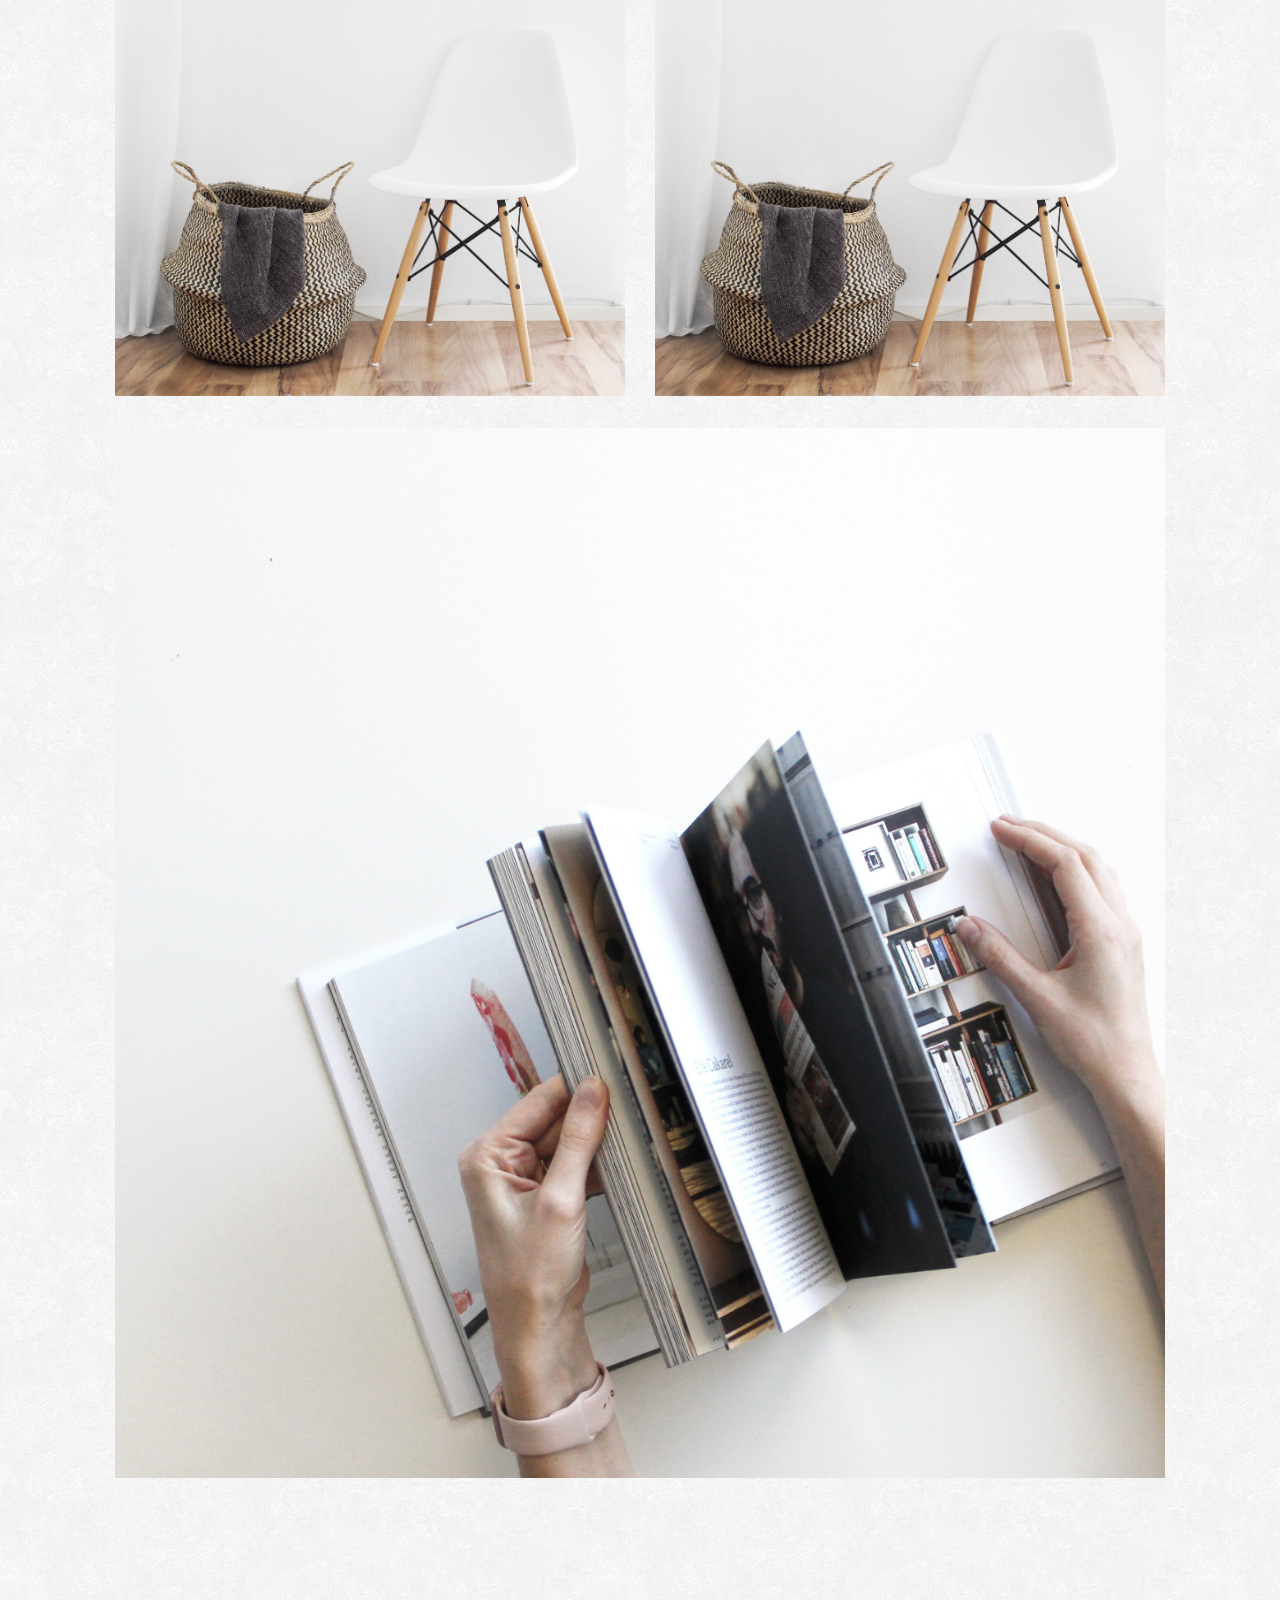
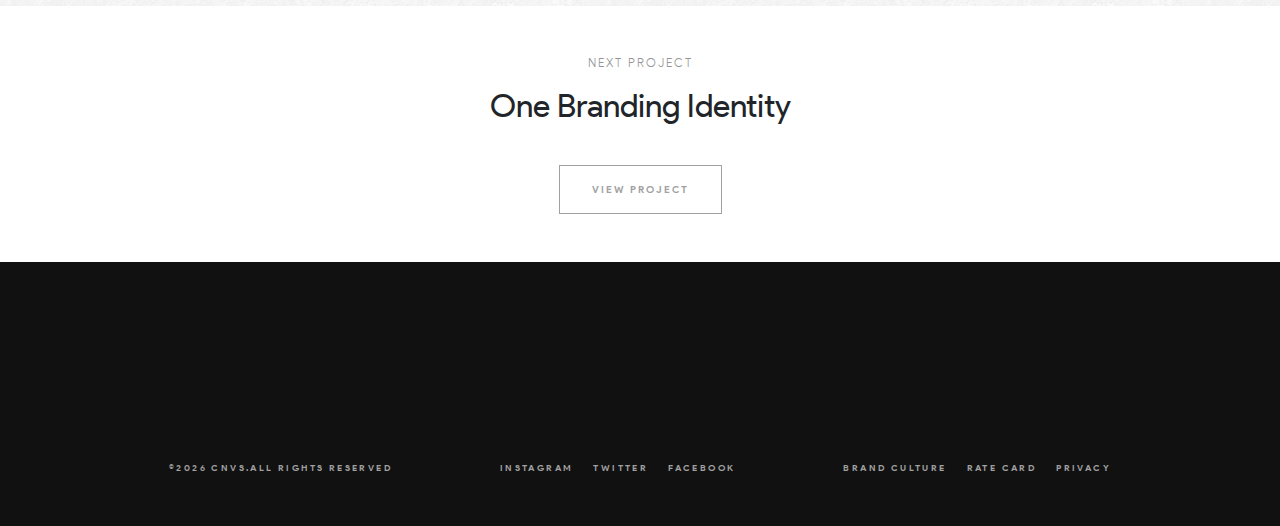
<file: single-project.html>
<!DOCTYPE html>
<html lang="en">
<head>
    <meta charset="UTF-8">
    <meta name="viewport" content="width=device-width, initial-scale=1.0">
    <meta http-equiv="X-UA-Compatible" content="ie=edge">


    <!---->
    <title>Canvas Agency | Create.Connect</title>
    <!---->
    <link rel="stylesheet" href="css/main.css">
    <link rel="stylesheet" href="css/bootstrap.min.css">

    <link rel="shortcut icon" href="img/core-img/favicon.ico" type="image/x-icon">

</head>
<body>
    <!-- Preloader Start -->
    <div id="preloader">
        <div class="cnvs-load"></div>
        <img src="img/core-img/cnvs_favicon.ico" alt="logo">
    </div>

    <!-- ****** Header Area Start ****** -->
    <header class="header_area" id="cnvs-nav-area">
        <div class="container">
            <div class="row">
                <div class="col-12 d-flex cnv_nav">
                    <div class="logo_area">
                        <a class="d-flex align-items-center justify-content-center" href="index.html"><img src="img/core-img/cnvs-logo.svg" alt="logo"></a>
                    </div>
                    <div class="menu-open-close d-flex align-items-center justify-content-center">
                        <div id="nav-icon">
                            <span></span>
                            <span></span>
                            <span></span>
                        </div>
                    </div>
                </div>
            </div>
        </div>
    </header>
    <!-- ****** Header Area End ****** -->

        <!-- ****** Menu Area Start ****** -->
        <div class="cnvs-menu-area">
            <!-- Menu -->
            <div class="cnvs-main-menu h-100 d-flex align-items-center">
                <nav class="navbar navbar-expand-lg">
                    <div class="" id="cnvs-nav">
                        <ul class="navbar-nav" id="fplusNav">
                            <li class="nav-item active">
                                <a class="nav-link" href="#home">Home&nbsp<span class="sr-only">(current)</span></a>
                            </li>
                            <li class="nav-item">
                                <a class="nav-link" href="#about">About Us&nbsp</a>
                            </li>
                            <li class="nav-item">
                                <a class="nav-link" href="#projects">Projects&nbsp</a>
                            </li>
                            <li class="nav-item">
                                <a class="nav-link" href="#clients">Work</a>
                            </li>
                        </ul>
                    </div>
                </nav>
            </div>
            <!-- Header Social Icon -->
            <div class="header-social-info d-flex align-items-center justify-content-end">
                <div class="h-social-icon">
                    <a href="#"><i class="fa fa-instagram" aria-hidden="true"></i></a>
                </div>
            </div>
        </div>
        <!-- ****** Menu Area End ****** -->


    <!-- ****** Welcome Area Start ****** -->
    <section class="cnvs-hero-area" id="home">
        <div class="container">
            <div class="hero-content-area d-flex justify-content-end">
                <div class="hero-text">
                    <span class="sub-text">branding project</span>
                    <h2>One Branding Identity</h2>
                    <p>A Design and Marketing Agency aimed at building the best brands both locally and globally. Using Simplicity and Creativity to collaborate with people and their products to enhance an atmosphere that harbors ideas and experiences into something extraordinary. </p>
                </div>
            </div>

            <div class="project-content-area d-flex">
                <div class="col-md-4">
                    <div class="problem-area">
                        <h5>Problem</h5>
                        <p>Lorem ipsum dolor sit amet consectetur adipisicing elit. Dolorem atque quia odit molestias, culpa minima inventore blanditiis expedita facilis, aut accusantium maxime accusamus veniam obcaecati rerum optio est excepturi dignissimos.</p>
                    </div>
                </div>
               <div class="col-md-4">
                <div class="problem-area">
                    <h5>Insight</h5>
                    <p>Lorem, ipsum dolor sit amet consectetur adipisicing elit. Non, sunt debitis! Doloremque nemo asperiores voluptate corporis soluta, laboriosam autem architecto blanditiis ea saepe aliquam. Veritatis ex alias perferendis non ipsa.</p>
                </div>
               </div>
                <div class="col-md-4">
                    <div class="problem-area">
                        <h5>Solution</h5>
                        <p>Lorem ipsum dolor sit, amet consectetur adipisicing elit. Rerum, facilis aperiam nihil ratione inventore earum quibusdam distinctio culpa repellendus, assumenda dolor quidem alias doloremque illo optio, architecto doloribus modi odio?</p>
                    </div>
                </div>
            </div>
        </div>
    </section>



    <div class="cnvs-project-single-thumb custom-bg section-padding-100">
        <div class="container">
            <div class="row">
                <div class="col-12">
                    <img src="img/bg-04.jpg" alt="">
                </div>
                <div class="col-6">
                    <img src="img/bg-03.jpg" alt="">
                </div>
                <div class="col-6">
                    <img src="img/bg-06.jpg" alt="">
                </div>
            </div>
        </div>

        <img src="img/bg-04.jpg" alt="">

        <div class="container">
            <div class="row">
                <div class="col-6">
                    <img src="img/bg-03.jpg" alt="">
                </div>
                <div class="col-6">
                    <img src="img/bg-03.jpg" alt="">
                </div>
                <div class="col-12">
                    <img src="img/bg-06.jpg" alt="">
                </div>
            </div>

           
        </div>
    </div>

    <div class="container">
        <div class="row">
            <div class="col-12">
                <div class="next-project-section">
                    <span class="sub-text">next project</span>
                    <h2>One Branding Identity</h2>
                    <a href="#" class="load-more-btn text-center d-block mt-50"><i class="fa fa-plus" aria-hidden="true"></i> View Project</a>
                </div>
            </div>
        </div>
    </div>




    <!-- ****** Footer Area End ****** -->
    <footer class="cnvs-footer-area">
        <div class="container">
            <div class="footnote">
                <div class="copyright">
                    <li><a href="http://">&copy;<script>document.write(new Date().getFullYear());</script> CNVS.All rights reserved</a></li>
                 </div>
                 <div class="social-links">
                     <ul>
                         <li><a href="https://www.instagram.com/cnvsagency/">Instagram</a></li>
                         <li><a href="http://">Twitter</a></li>
                         <li><a href="http://">Facebook</a></li>
                     </ul>
                 </div>

                 <div class="about-links">
                    <ul>
                        <li><a href="http://">Brand Culture</a></li>
                        <li><a href="http://">Rate Card</a></li>
                        <li><a href="http://">Privacy</a></li>
                    </ul>
                </div>
            </div>
        </div>
    </footer>
    <!-- ****** Footer Area End ****** -->

</body>



<!--Jquery-3.4.1-->
<script src="js/navbar-scroll.js"></script>
<script src="js/jquery-2.2.4.min.js"></script>
<script src="js/popper.min.js"></script>
<script src="js/bootstrap.min.js"></script>
<script src="js/plugins.js"></script>
<script src="js/custom.js"></script>

</html>
</file>
<file: css/main.css>
@font-face {
  font-family: "ProductSans";
  src: url("../css/custom/ProductSans-Regular.ttf");
  src: url("../css/custom/ProductSans-Regular.ttf") format("truetype");
  font-weight: normal;
}

@font-face {
  font-family: "ProductSansLt";
  src: url("../css/custom/ProductSans-Light.ttf");
  src: url("../css/custom/ProductSans-Light.ttf") format("truetype");
  font-weight: normal;
}

@font-face {
  font-family: "ProductSansBd";
  src: url("../css/custom/ProductSans-Bold.ttf");
  src: url("../css/custom/ProductSans-Bold.ttf") format("truetype");
  font-weight: normal;
}

* {
  margin: 0;
  padding: 0;
}

html, body {
  font-family: "ProductSansLt", arial, helvetica, freesans, sans-serif !important;
  position: relative;
}

p {
  font-family: "ProductSansLt", arial, helvetica, freesans, sans-serif;
  font-size: 16px !important;
  font-size: 100%;
  line-height: 1.625;
  letter-spacing: 1px;
  margin-top: 1rem !important;
}

@media screen and (max-width: 480px) {
  p {
    text-align: left !important;
  }
}

ul {
  list-style: none;
}

a {
  font-family: "ProductSansBd", arial, helvetica, freesans, sans-serif;
  text-decoration: none !important;
  outline: none;
}

.btn {
  outline: none !important;
}

h1, h2, h3, h4, h5, h6 {
  font-family: "ProductSans", arial, helvetica, freesans, sans-serif !important;
  text-transform: capitalize !important;
}

img {
  max-width: 100%;
  height: auto;
  outline: none;
}

section {
  margin: 5rem 0;
}

.section-padding-0-120 {
  padding-top: 0;
  padding-bottom: 120px;
}

.section-heading-line {
  display: flex;
  justify-content: center;
  margin-bottom: 2rem;
}

.section-heading-line p {
  width: calc(70% - 15px);
}

@media screen and (max-width: 480px) {
  .section-heading-line {
    margin: 0;
    padding: 0.5rem;
  }
  .section-heading-line p {
    text-align: center !important;
  }
}

.bg-gray {
  background-color: #f9f9f9;
}

.custom-bg {
  background: url("../img/redox_01.png");
}

.sub-text, .cnvs-portfolio .gallery-hover-overlay .port-hover-text > span, .profiles-content-area .profile-area .text span, .cnvs-projects-area .work-section-heading-line ul li {
  font-size: 12px;
  color: #959595;
  text-transform: uppercase;
  margin-bottom: 15px;
  display: block;
  letter-spacing: 2px;
  font-weight: 400;
}

#preloader {
  overflow: hidden;
  background-color: rgba(249, 249, 249, 0.97);
  height: 100%;
  left: 0;
  position: fixed;
  top: 0;
  width: 100%;
  z-index: 999999;
}

#preloader img {
  position: absolute;
  top: 50%;
  left: 50%;
  margin-top: -16.5px;
  margin-left: -14px;
  z-index: 8;
}

.cnvs-load {
  animation: 2000ms linear 0s normal none infinite running cnvs-load;
  background: transparent none repeat scroll 0 0;
  border-color: #A1A1A1 #A1A1A1 #111111;
  border-radius: 50%;
  border-style: solid;
  border-width: 4px;
  height: 80px;
  position: relative;
  width: 80px;
  z-index: 9;
  top: 50%;
  left: 50%;
  margin-top: -40px;
  margin-left: -40px;
}

@keyframes cnvs-load {
  0% {
    transform: rotate(0deg);
  }
  100% {
    transform: rotate(360deg);
  }
}

.header_area {
  position: fixed;
  width: 100%;
  z-index: 9999;
  height: 200px;
  top: 0;
  left: 0;
  overflow: hidden;
  transition: 1s ease-in-out;
}

.header_area .cnv_nav {
  margin: 3rem auto;
  display: flex;
  justify-content: space-between;
  overflow: hidden;
}

@media screen and (max-width: 480px) {
  .header_area .cnv_nav {
    margin: 1rem 0.5rem;
  }
}

.header_area .logo_area > a {
  width: 80px;
  height: 80px;
  background-color: #000000;
  position: relative;
  z-index: 2;
  opacity: 0.98;
}

@media screen and (max-width: 480px) {
  .header_area .logo_area > a {
    width: 60px;
    height: 60px;
    margin-top: 1rem;
  }
}

.header_area .logo_area > a::before {
  width: 9000px;
  height: 100px;
  position: absolute;
  z-index: 1;
  content: '';
  top: 0;
  right: 100px;
}

.header_area .logo_area > a img {
  width: 50%;
}

.header_area .menu-open-close {
  width: 80px;
  background-color: #ffffff;
  height: 80px;
  opacity: 0.7;
  justify-content: end;
  align-items: flex-end;
}

.cnvs-menu-area {
  position: fixed;
  width: 100%;
  background-color: transparent;
  top: 0;
  left: 0;
  z-index: 999;
}

.cnvs-menu-area .cnvs-main-menu {
  left: -105%;
  padding-left: 12%;
  width: 100%;
  background-color: white;
  position: fixed;
  height: 100%;
  top: 0;
  z-index: 999;
  transition-duration: 1000ms;
}

@media screen and (max-width: 480px) {
  .cnvs-menu-area .cnvs-main-menu {
    padding-left: 7%;
  }
}

.cnvs-menu-area.menu-open .cnvs-main-menu {
  left: 0;
}

.cnvs-menu-area.menu-open .header-social-info {
  right: 0;
}

.cnvs-menu-area .navbar {
  padding: 0;
  justify-content: center;
  align-items: center;
  width: 100%;
  margin-left: -10%;
}

.cnvs-menu-area .navbar ul.navbar-nav {
  justify-content: space-between;
  align-items: center;
  width: 720px;
  display: flex;
  flex-direction: row;
}

.cnvs-menu-area .navbar ul.navbar-nav .nav-item .nav-link {
  color: #A1A1A1;
  font-size: 30px;
  text-transform: capitalize;
  letter-spacing: 1px;
  padding: 10px 0;
  font-family: "ProductSans", arial, helvetica, freesans, sans-serif;
}

.cnvs-menu-area .navbar ul.navbar-nav .nav-item .nav-link:hover {
  color: #111111;
}

@media screen and (max-width: 480px) {
  .cnvs-menu-area .navbar ul.navbar-nav .nav-item .nav-link {
    font-size: 24px;
  }
}

@media screen and (max-width: 480px) {
  .cnvs-menu-area .navbar ul.navbar-nav {
    font-size: 24px;
    justify-content: space-evenly;
    align-items: center;
    width: 100%;
    display: flex;
    margin: 0;
    flex-direction: column !important;
  }
}

@media screen and (max-width: 480px) {
  .cnvs-menu-area .navbar {
    margin-left: -5%;
  }
}

.nav-footnote .footnote {
  width: 100%;
  display: flex;
  align-items: center;
  justify-content: center;
  position: absolute;
  top: 0;
  left: 0;
  margin-top: 12rem;
}

.nav-footnote .footnote .social-links ul li {
  display: inline-block;
  margin: 0.5rem;
}

.nav-footnote .footnote .social-links ul li a {
  color: #A1A1A1;
  text-transform: uppercase;
  font-size: 9px;
  letter-spacing: .15rem;
}

#nav-icon {
  width: 40px;
  height: 30px;
  position: relative;
  transform: rotate(0deg);
  transition: .5s ease-in-out;
  cursor: pointer;
}

@media screen and (max-width: 480px) {
  #nav-icon {
    width: 30px;
    height: 20px;
  }
}

#nav-icon span {
  display: block;
  position: absolute;
  height: 3px;
  width: 100%;
  background-color: #000;
  border-radius: 9px;
  opacity: 1;
  -ms-filter: "progid:DXImageTransform.Microsoft.Alpha(Opacity=100)";
  left: 0;
  transform: rotate(0deg);
  transition: .25s ease-in-out;
}

#nav-icon span:nth-child(1) {
  top: 0px;
}

#nav-icon span:nth-child(2) {
  top: 12.5px;
}

#nav-icon span:nth-child(3) {
  top: 25px;
}

#nav-icon.open span:nth-child(1) {
  top: 12px;
  transform: rotate(135deg);
}

#nav-icon.open span:nth-child(2) {
  opacity: 0;
  -ms-filter: "progid:DXImageTransform.Microsoft.Alpha(Opacity=0)";
  left: -100px;
}

#nav-icon.open span:nth-child(3) {
  top: 12px;
  transform: rotate(-135deg);
}

.cnvs-hero-area {
  width: 100%;
  background-size: cover;
  background-position: center center;
  position: relative;
  z-index: 1;
}

.cnvs-hero-area .hero-content-area {
  margin-top: 15rem;
  width: calc(60% - 15px);
}

@media screen and (max-width: 480px) {
  .cnvs-hero-area .hero-content-area {
    margin-top: 10rem;
    width: 100%;
    padding: 0.5rem;
  }
}

.cnvs-img-area {
  background-image: url(../img/bg-1.jpg);
  width: 100%;
  height: 770px;
  background-size: cover;
  background-position: center center;
  position: relative;
  z-index: 1;
}

.cnvs-about-us-area {
  width: 100%;
}

.cnvs-about-us-area .about-us-thumb img {
  width: 100%;
  padding: 2rem;
}

@media screen and (max-width: 480px) {
  .cnvs-about-us-area .about-us-thumb img {
    padding: .5rem;
  }
}

.cnvs-about-us-area .about-us-text {
  width: 100%;
  margin-top: -5rem;
}

@media screen and (max-width: 480px) {
  .cnvs-about-us-area .about-us-text {
    margin-top: 2rem;
    padding: .5rem;
  }
}

.cnvs-about-us-area .about-us-text a {
  box-shadow: none !important;
  margin-top: 1rem;
  font-size: 10px;
  font-weight: 400;
  letter-spacing: 2px;
  text-transform: uppercase;
  padding: 1rem 2rem 1rem 2rem;
  border: 1px solid #A1A1A1;
  border-radius: 0;
  background-color: #FFFFFF;
  color: #A1A1A1;
  transition: 0.6s ease-in-out;
}

.cnvs-about-us-area .about-us-text a:hover {
  background-color: #111111;
  color: #FFFFFF;
  transition: 0.6s ease-in-out;
}

.cnvs-portfolio {
  margin-left: -15px !important;
  margin-right: -15px !important;
}

.cnvs-portfolio .single_gallery_item {
  position: relative;
  z-index: 1;
  overflow: hidden;
}

.cnvs-portfolio .single_gallery_item img {
  transition-duration: 500ms;
}

.cnvs-portfolio .gallery-hover-overlay {
  flex-direction: column;
  width: 100%;
  height: 100%;
  position: absolute;
  top: 0;
  left: 0;
  background-color: rgba(255, 255, 255, 0.95);
  padding: 50px;
  opacity: 0;
  -ms-filter: "progid:DXImageTransform.Microsoft.Alpha(Opacity=0)";
  transition-duration: 500ms;
}

.cnvs-portfolio .gallery-hover-overlay .port-hover-text > h3 a {
  color: #111111;
  margin-bottom: 0;
  font-family: "ProductSans", arial, helvetica, freesans, sans-serif;
}

.next-project-section {
  display: flex;
  flex-direction: column;
  align-items: center;
}

.next-project-section .load-more-btn {
  margin-top: 4rem !important;
  box-shadow: none !important;
  margin-top: 1rem;
  font-size: 10px;
  font-weight: 400;
  letter-spacing: 2px;
  text-transform: uppercase;
  padding: 1rem 2rem 1rem 2rem;
  border: 1px solid #A1A1A1;
  border-radius: 0;
  background-color: #FFFFFF;
  color: #A1A1A1;
  transition: 0.6s ease-in-out;
  min-width: 150px;
  margin: 0 auto;
}

.next-project-section .load-more-btn:hover {
  background-color: #111111;
  color: #FFFFFF;
  transition: 0.6s ease-in-out;
}

.cnvs-portfolio .single_gallery_item:hover .gallery-hover-overlay {
  opacity: 1;
  -ms-filter: "progid:DXImageTransform.Microsoft.Alpha(Opacity=100)";
}

.cnvs-portfolio .single_gallery_item:hover img {
  transform: scale(1.1);
}

.cnvs-beliefs-area {
  width: 100%;
}

.cnvs-beliefs-area .beliefs-text-people {
  padding-right: 2rem;
  text-align: right;
}

@media screen and (max-width: 480px) {
  .cnvs-beliefs-area .beliefs-text-people {
    padding: 0.5rem;
    text-align: start;
  }
}

.cnvs-beliefs-area .beliefs-text-passion {
  padding-left: 2rem;
  text-align: left;
}

@media screen and (max-width: 480px) {
  .cnvs-beliefs-area .beliefs-text-passion {
    margin-top: 2rem;
    padding: 0.5rem;
    text-align: start;
  }
}

@media screen and (max-width: 480px) {
  .cnvs-beliefs-area img {
    padding: 0.5rem;
  }
}

.cnvs-clients-area {
  width: 100%;
  align-items: center;
  padding-top: 5rem;
  padding-bottom: 5rem;
  margin: 0 !important;
}

.cnvs-clients-area .cnvs-clients-logo {
  justify-content: center;
  padding: 1rem;
}

.cnvs-clients-area .cnvs-clients-logo .single-clients-logo {
  padding: 0 2rem;
}

.cnvs-clients-area .cnvs-clients-logo .single-clients-logo img {
  opacity: 0.5;
  width: 100%;
  margin: 1rem;
  padding: 1rem;
}

.cnvs-clients-area .cnvs-clients-logo .single-clients-logo img:hover {
  opacity: 1;
}

@media screen and (max-width: 480px) {
  .cnvs-clients-area .cnvs-clients-logo .single-clients-logo img {
    padding: 2rem;
    margin: 0;
  }
}

@media screen and (max-width: 480px) {
  .cnvs-clients-area .cnvs-clients-logo {
    display: flex;
    flex-direction: column;
    padding: 0;
  }
}

.cnvs-footer-area {
  width: 100%;
  background-color: #111111;
  padding: 2rem 0;
}

@media screen and (max-width: 480px) {
  .cnvs-footer-area {
    height: 100vh;
  }
}

.cnvs-footer-area .footnote-label {
  margin-top: 4rem;
  display: flex;
  flex-direction: column;
  align-items: center;
}

.cnvs-footer-area .footnote-label img {
  width: 80px;
  margin: 2rem;
  justify-self: center;
}

.cnvs-footer-area .footnote-label .talk-more-btn {
  background: transparent !important;
  box-shadow: none !important;
  margin-top: 1rem;
  font-size: 10px;
  font-weight: 400;
  letter-spacing: 2px;
  text-transform: uppercase;
  padding: 1rem 2rem 1rem 2rem;
  border: 1px solid #A1A1A1;
  border-radius: 0;
  background-color: #FFFFFF;
  color: #A1A1A1;
  transition: 0.6s ease-in-out;
}

.cnvs-footer-area .footnote-label .talk-more-btn:hover {
  background-color: #111111;
  color: #FFFFFF;
  transition: 0.6s ease-in-out;
}

.cnvs-footer-area .footnote-label h5 {
  color: #f9f9f9;
}

.cnvs-footer-area .footnote {
  padding-top: 10rem;
  display: flex;
  justify-content: space-around;
}

.cnvs-footer-area .footnote li {
  list-style: none;
  display: inline;
  padding: .5rem;
}

.cnvs-footer-area .footnote li a {
  color: #A1A1A1;
  text-transform: uppercase;
  font-size: 9px;
  letter-spacing: .15rem;
}

.cnvs-footer-area .footnote li a:hover {
  color: #FFFFFF;
}

@media screen and (max-width: 480px) {
  .cnvs-footer-area .footnote {
    flex-direction: column-reverse;
    align-items: center;
  }
  .cnvs-footer-area .footnote .social-links {
    justify-self: flex-start;
  }
}

.project-content-area, .cnvs-services .services-content-area, .profiles-content-area {
  margin-top: 2rem;
}

@media screen and (max-width: 480px) {
  .project-content-area, .cnvs-services .services-content-area, .profiles-content-area {
    display: flex;
    flex-direction: column;
  }
}

.cnvs-project-single-thumb {
  padding: 7rem 0;
}

.cnvs-project-single-thumb img {
  margin: 1rem auto;
}

.next-project-section {
  padding: 3rem 0;
  display: flex;
  flex-direction: column;
  align-items: center;
}

.next-project-section .load-more-btn {
  margin-top: 2rem !important;
}

.cnvs-services .services-content-area {
  padding: 3rem !important;
}

.cnvs-services .services-content-area .services-title {
  display: flex;
  justify-content: center;
}

.cnvs-services .services-content-area .services-title h2 {
  margin-bottom: 2rem;
}

.cnvs-services .services-content-area .service-area {
  margin: .8rem;
}

.cnvs-services .services-content-area .service-area li {
  padding-left: 22px;
  position: relative;
  list-style-type: symbols("-") no-repeat;
}

.cnvs-services .services-tabs {
  width: 100%;
  padding-bottom: 3rem;
}

.cnvs-services .services-tabs .item {
  padding: 1rem;
  background: #FFFFFF;
}

.cnvs-services .services-tabs .item img {
  width: 35px !important;
  float: left;
  margin-right: 1rem;
}

.cnvs-services .services-tabs .item h4 {
  margin-bottom: 1.5rem;
  margin-top: 1rem;
}

.cnvs-services #owl-demo .item {
  background: #42bdc2;
  padding: 30px 0px;
  margin: 10px;
  color: #FFF;
  border-radius: 3px;
  text-align: center;
}

.profiles-content-area .profiles-title h2 {
  margin-bottom: 2rem;
}

.profiles-content-area .profile-area {
  position: relative;
  width: 100%;
}

.profiles-content-area .profile-area .overlay {
  position: absolute;
  display: flex;
  top: 0;
  bottom: 0;
  left: 0;
  right: 0;
  height: 100%;
  width: 100%;
  opacity: 0;
  transition: .5s ease-in-out;
  background-color: #111111;
}

.profiles-content-area .profile-area:hover .overlay {
  opacity: 0.9;
}

.profiles-content-area .profile-area .text {
  display: flex;
  flex-direction: column;
  align-items: center;
  margin: auto auto;
}

.profiles-content-area .profile-area .text h5 {
  justify-content: center;
  justify-self: center;
  color: #FFFFFF;
}

.cnvs-projects-area .work-section-heading-line {
  padding: 2rem;
}

.cnvs-projects-area .work-section-heading-line ul li {
  list-style: none;
  display: inline;
  padding: 1rem;
}

.cnvs-projects-area .work-section-label {
  display: flex;
  margin: 2rem 0;
}

.cnvs-projects-area .work-section-label span {
  margin-top: 0.8rem;
  margin-right: 1rem;
  width: 20px !important;
  height: 3px !important;
  display: inline-block;
  background: #111111;
}

.cnvs-contact-us-area {
  width: 100%;
}

.cnvs-contact-us-area .about-us-content {
  margin-top: 15rem;
}

@media screen and (max-width: 480px) {
  .cnvs-contact-us-area .about-us-content .about-us-text {
    margin-top: 2rem;
  }
}

@media screen and (max-width: 480px) {
  .cnvs-contact-us-area .about-us-content {
    margin-top: 10rem;
  }
}

.cnvs-contact-us-area .mail-to-section {
  margin-top: 2rem;
}

.cnvs-contact-us-area .mail-to-section .mail-to {
  padding: 1rem 0;
}

.cnvs-contact-us-area .mail-to-section .mail-to a {
  font-family: "ProductSans", arial, helvetica, freesans, sans-serif;
  color: #A1A1A1;
}

.cnvs-contact-us-area .mail-to-section .mail-to a:hover {
  color: #111111;
}

.cnvs-processes {
  margin-bottom: 0rem !important;
  padding-bottom: 2rem !important;
}

.cnvs-process-flow .process-section {
  display: flex;
  align-items: center;
}

.cnvs-process-flow .process-section-end {
  display: flex;
  justify-content: flex-end;
  align-content: flex-end;
}

.cnvs-process-flow .process-item {
  display: flex;
  flex-direction: column;
  align-items: center;
}

.cnvs-process-flow .process-item .process-item-img {
  width: 100px !important;
}

@media screen and (max-width: 480px) {
  .cnvs-process-flow .process-flow .og-img {
    display: none;
  }
}

.cnvs-process-flow .process-flow .mob-img {
  display: none;
}

@media screen and (max-width: 480px) {
  .cnvs-process-flow .process-flow .mob-img {
    display: block;
  }
}

@media screen and (max-width: 480px) {
  .cnvs-process-flow .process-flow .arrow-right {
    width: 150px;
    margin: 5rem;
    transform: scaleX(-1) rotate(90deg) !important;
  }
}

@media screen and (max-width: 480px) {
  .cnvs-process-flow .process-flow .arrow-left {
    width: 150px;
    margin: 5rem 8rem 5rem 0;
    transform: scaleX(-1) rotate(270deg) !important;
  }
}
/*# sourceMappingURL=main.css.map */
</file>
